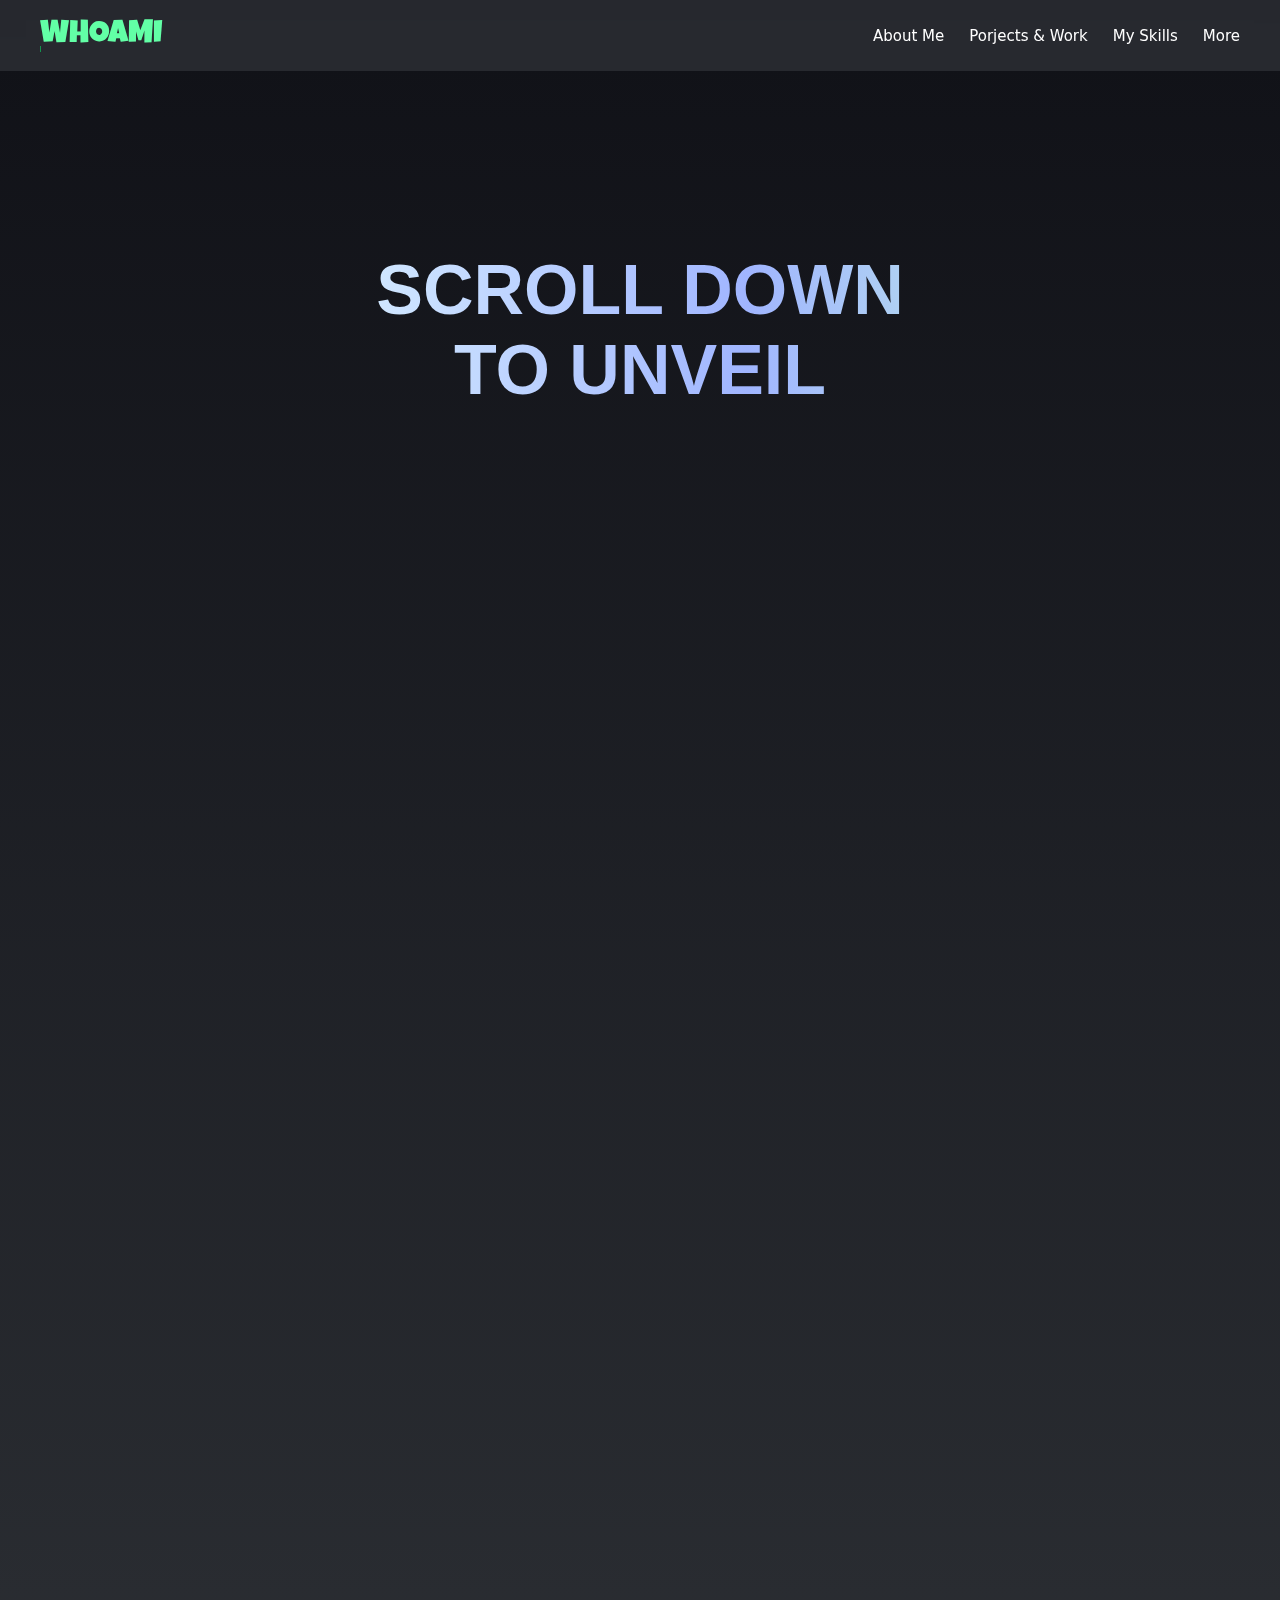
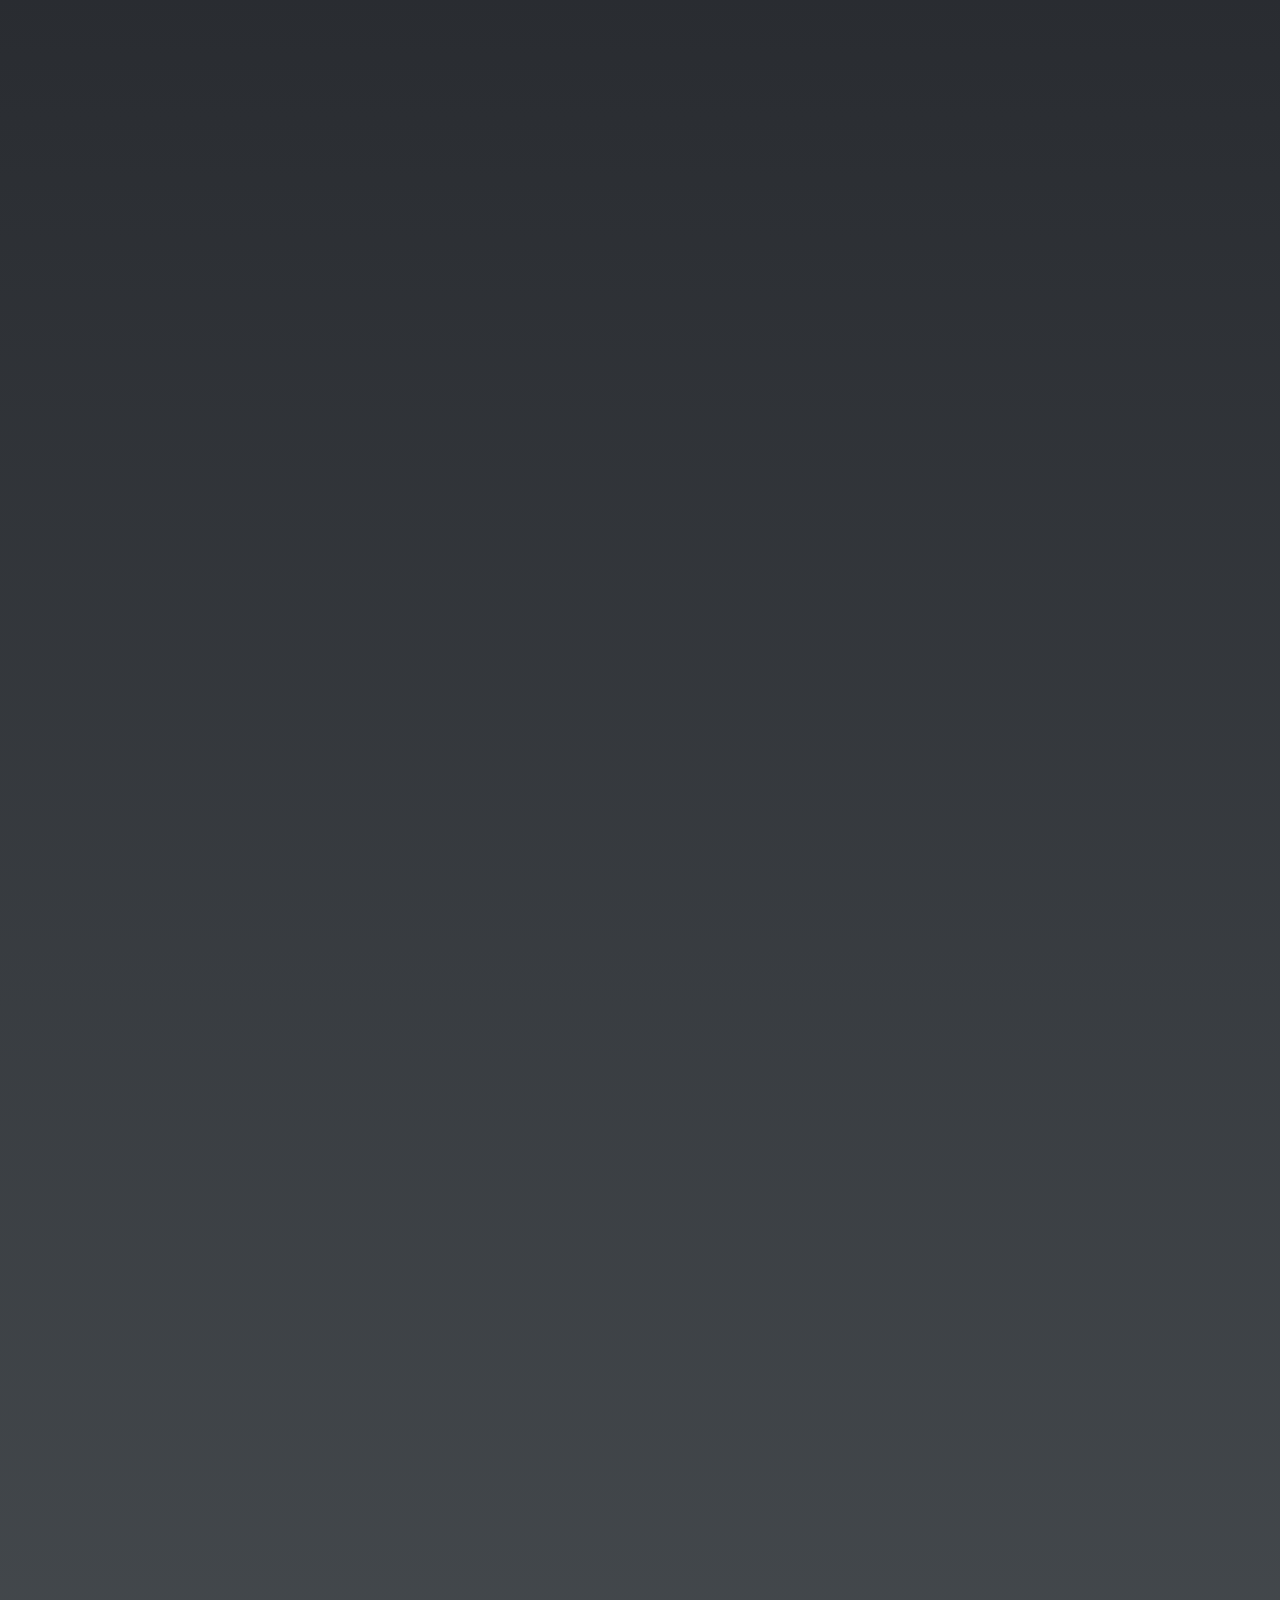
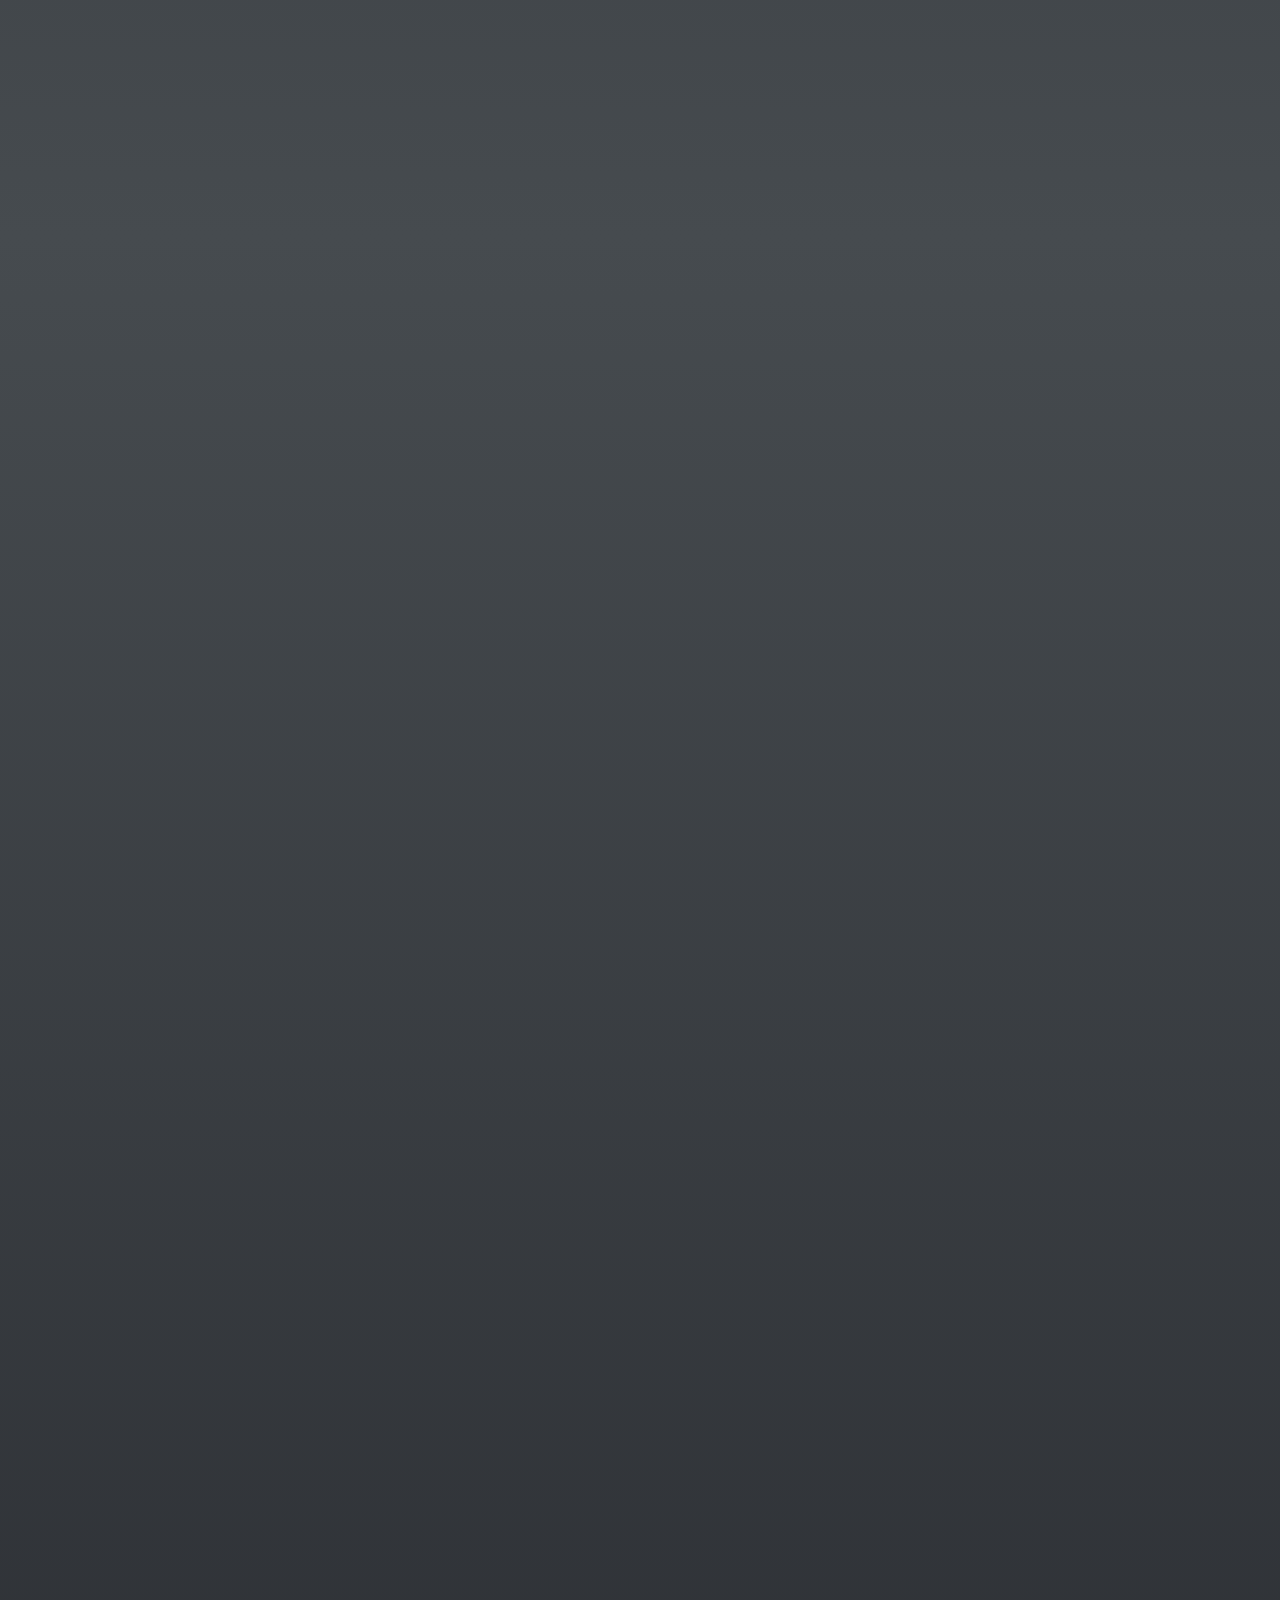
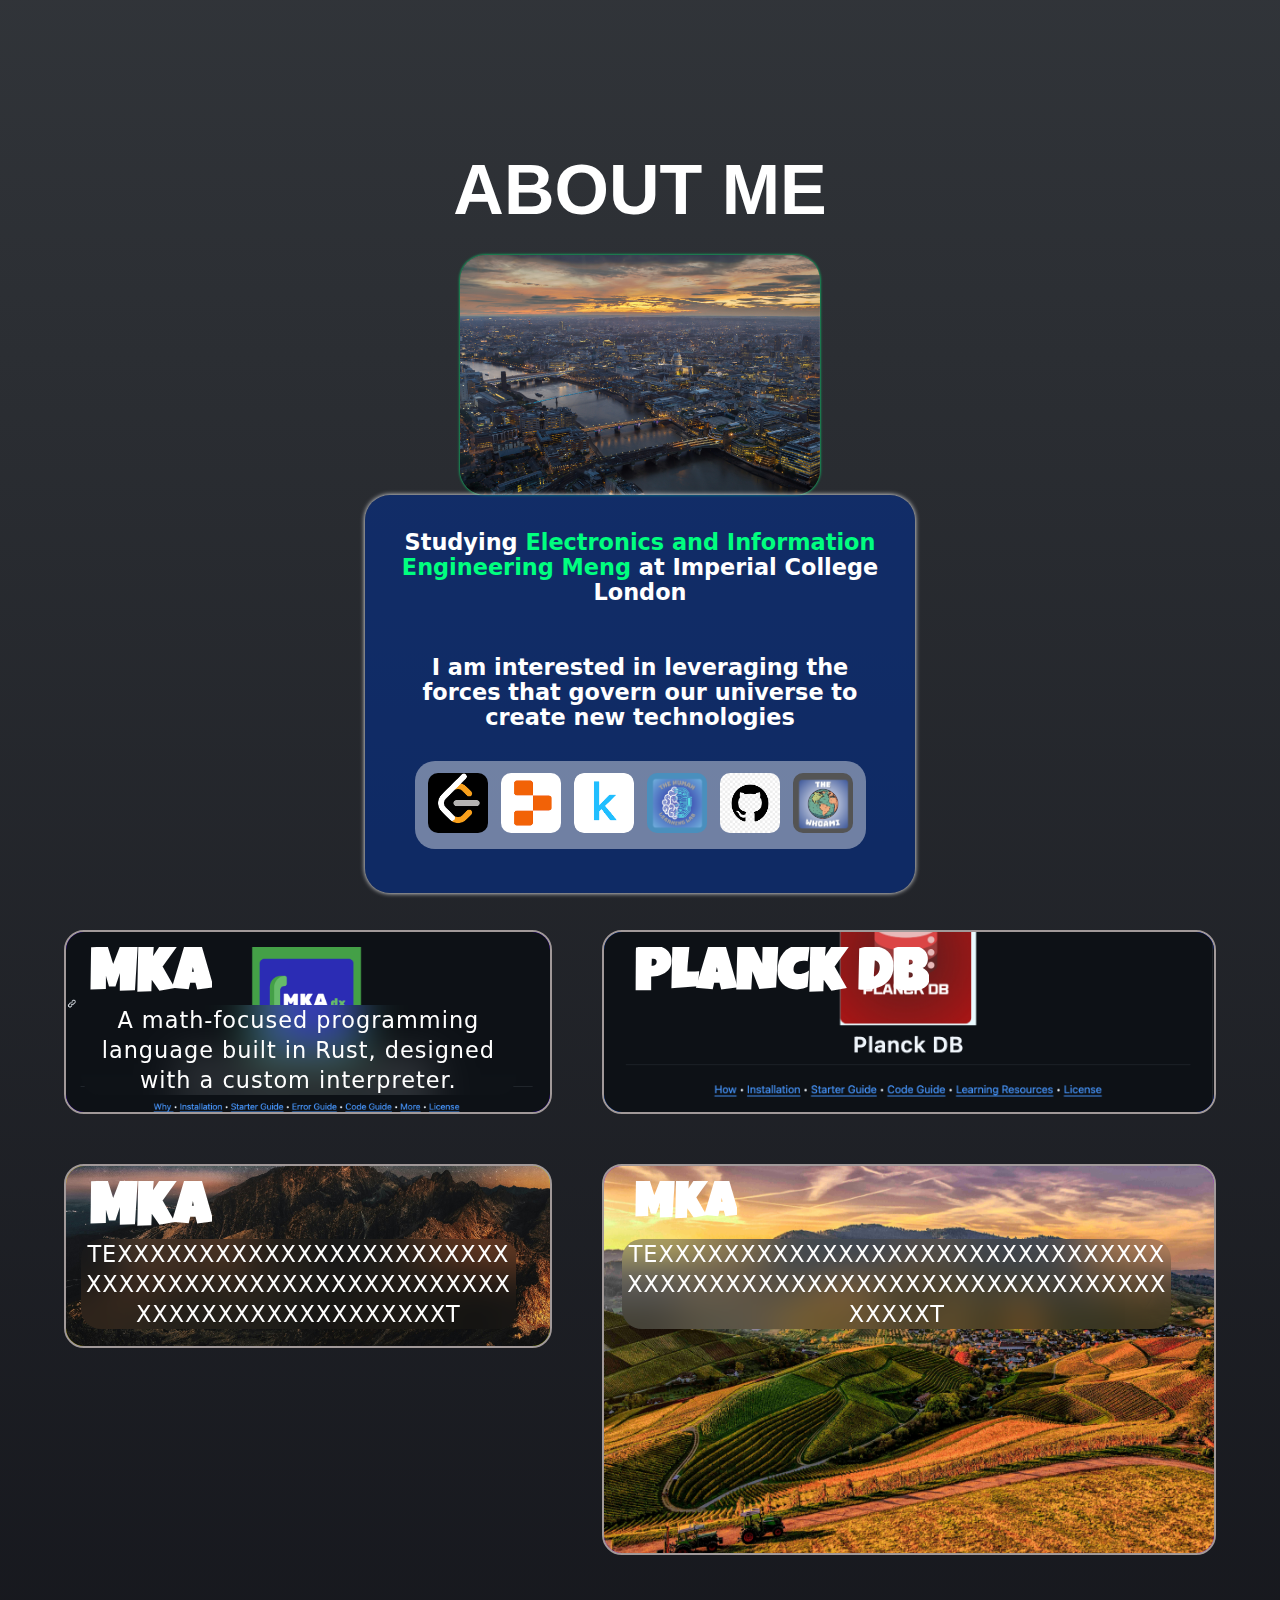
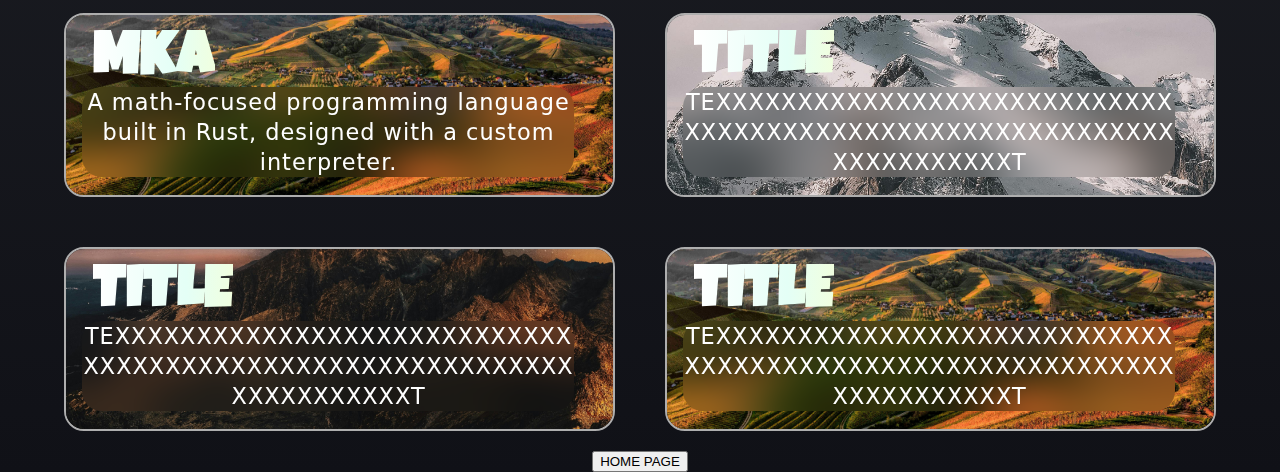
<file: about.html>
<!DOCTYPE html>
<html lang="en">
<head>
    <meta charset="UTF-8">
    <meta name="viewport" content="width=device-width, initial-scale=1.0">
    <title>About Me</title>
    <link rel="stylesheet" href="about.css">
    <link rel="preconnect" href="https://fonts.googleapis.com">
    <link rel="preconnect" href="https://fonts.gstatic.com" crossorigin>
    <link href="https://fonts.googleapis.com/css2?family=Barriecito&family=Luckiest+Guy&display=swap" rel="stylesheet">
</head>
<body>
    <div class="intro">
        <h1>Scroll down to unveil</h1>
    </div>

    <header>
        <div class="left-head">
            <h1>WHOAMI</h1>
        </div>

        <div class="right-head">
            <p><a href="#about-me">About Me</a></p>
            <p><a href="#projects-work">Porjects & Work</a></p>
            <p><a href="#skills">My Skills</a></p>
            <p><a href="#more">More</a></p>
        </div>
    </header>

    <div class="container">


        <section id="about-me" class="about-section">
            <div class="autoblur"> <h1>About Me</h1> </div>

            <div class="image-box autoTakeTull">
                <img src="london.jpg">
            </div>

            <div class="about-card"> 
                <h3>Studying <a href="https://www.imperial.ac.uk/study/courses/undergraduate/electronic-information-meng/" target="_blank">Electronics and Information Engineering Meng</a> at Imperial College London</h3>
                <h3>I am interested in leveraging the forces that govern our universe to create new technologies</h3>
                

                <div class="app-dock">
                    <a href="https://leetcode.com/u/Dr_Llama/" target="_blank" class="app-icon" data-tooltip="Leetcode Account">
                    <img src="lt.png" alt="Blog">
                    </a>
                    <a href="https://replit.com/@dr-llamallama1" target="_blank" class="app-icon" data-tooltip="Replit Account">
                    <img src="repl.png" alt="CV">
                    </a>
                    <a href="https://www.kaggle.com/drllamahacer" target="_blank" class="app-icon" data-tooltip="Kaggle Account">
                    <img src="kaggle.png" alt="Portfolio">
                    </a>
                    <a href="https://x.com/lab_of_learning" target="_blank" class="app-icon" data-tooltip="X Account">
                    <img src="x.png" alt="Contact">
                    </a>
                    <a href="https://github.com/drllama07" target="_blank" class="app-icon" data-tooltip="Github Account">
                    <img src="github.png" alt="Blog">
                    </a>
                    <a href="humanlearninglab.html" target="_blank" class="app-icon" data-tooltip="The Human Learning Lab">
                    <img src="WHOAMI.png" alt="CV">
                    </a>
                </div>
            </div>

        </section>


        <section id="projects-work" class="school-section">
            <div class="card-grid">
                <div class="cards autoDisplay">
                    <a href="https://github.com/drllama07/MKA_Programming_language" target="_blank"><h1>MKA</h1></a>
                    <p>A math-focused programming language built in Rust, designed with a custom interpreter.</p>
                    <img src="mka.png"></img>
                </div>

                <div class="cards autoDisplay">
                    <a href="https://github.com/drllama07/PlanckDB" target="_blank"><h1>Planck DB</h1></a>
                    <img src="planckdb.png"></img>
                </div>

                <div class="cards autoDisplay">
                    <a href="https://github.com/drllama07/MKA_Programming_language" target="_blank"><h1>MKA</h1></a>
                    <p>TEXXXXXXXXXXXXXXXXXXXXXXXXXXXXXXXXXXXXXXXXXXXXXXXXXXXXXXXXXXXXXXXXXXXXXT</p>
                    <img src="test3.jpg"></img>
                </div>

                <div class="cards autoDisplay">
                    <a href="https://github.com/drllama07/MKA_Programming_language" target="_blank"><h1>MKA</h1></a>
                    <p>TEXXXXXXXXXXXXXXXXXXXXXXXXXXXXXXXXXXXXXXXXXXXXXXXXXXXXXXXXXXXXXXXXXXXXXT</p>
                    <img src="test.jpg"></img>
                </div>
            </div>
                
        </section>


        <section id="skills" class="skills-section">
            <div class="card-grid">
                <div class="skill-cards autoDisplay">
                    <h1>MKA</h1>
                    <p>A math-focused programming language built in Rust, designed with a custom interpreter.</p>
                    <img src="test.jpg"></img>
                </div>

                <div class="skill-cards autoDisplay">
                    <h1>TITLE</h1>
                    <p>TEXXXXXXXXXXXXXXXXXXXXXXXXXXXXXXXXXXXXXXXXXXXXXXXXXXXXXXXXXXXXXXXXXXXXXT</p>
                    <img src="test2.jpg"></img>
                </div>

                <div class="skill-cards autoDisplay">
                    <h1>TITLE</h1>
                    <p>TEXXXXXXXXXXXXXXXXXXXXXXXXXXXXXXXXXXXXXXXXXXXXXXXXXXXXXXXXXXXXXXXXXXXXXT</p>
                    <img src="test3.jpg"></img>
                </div>

                <div class="skill-cards autoDisplay">
                    <h1>TITLE</h1>
                    <p>TEXXXXXXXXXXXXXXXXXXXXXXXXXXXXXXXXXXXXXXXXXXXXXXXXXXXXXXXXXXXXXXXXXXXXXT</p>
                    <img src="test.jpg"></img>
                </div>
            </div>
                
        </section>
    
    <button onclick="window.location.href='index.html';">HOME PAGE</button>

    <script src="about.js"></script>
</body>
</html>
</file>
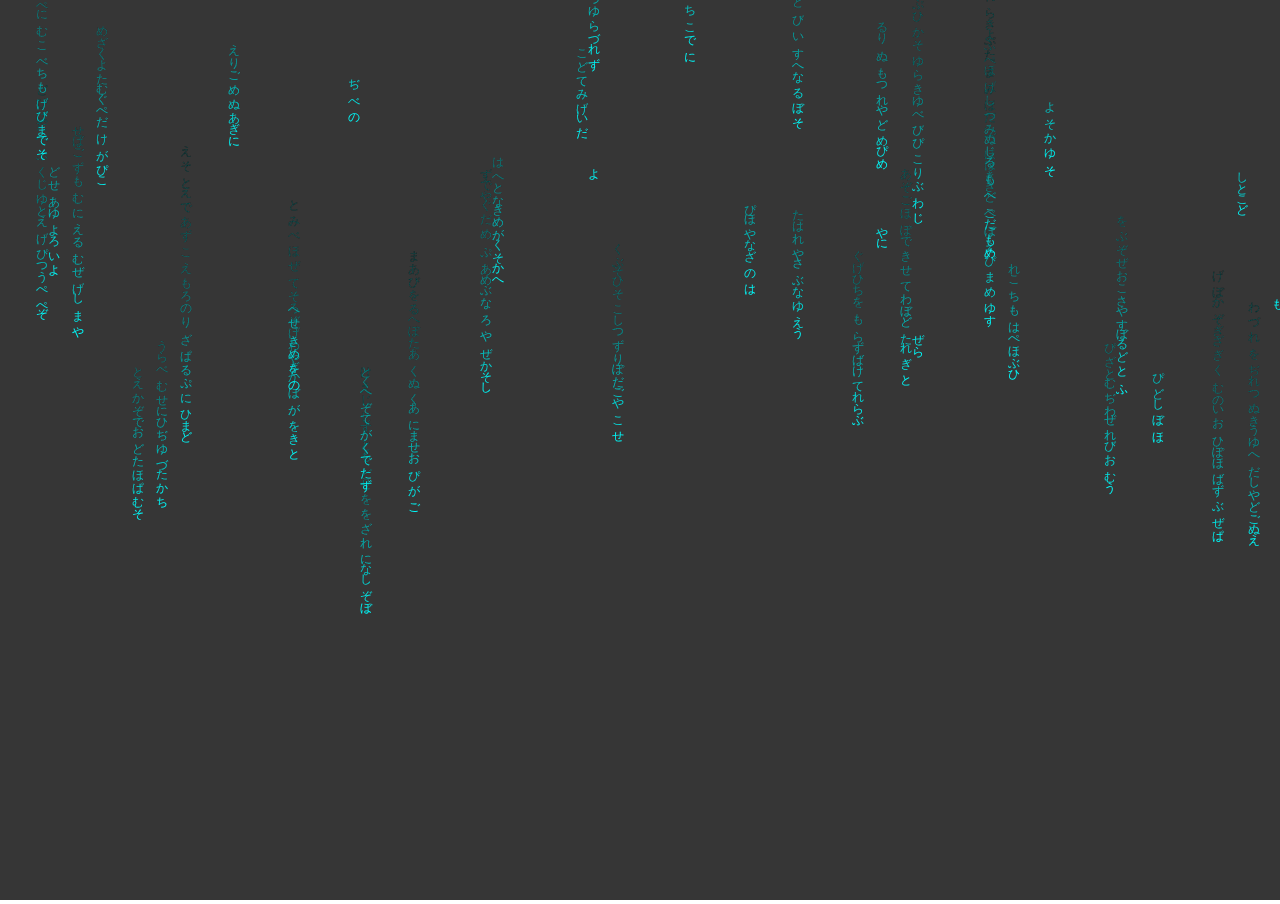
<file: cool_thing.html>
<!DOCTYPE html>
<html lang="en">
<head>
    <meta charset="UTF-8">
    <meta http-equiv="X-UA-Compatible" content="IE=edge">
    <meta name="viewport" content="width=device-width, initial-scale=1.0">
    <link rel="stylesheet" href="cool_thing.css">
    <title>matrix</title>
</head>
<body>
    <canvas id="canvas"></canvas>
    <script src="./cool_thing.js" ></script>
   
</body>
</html>
</file>
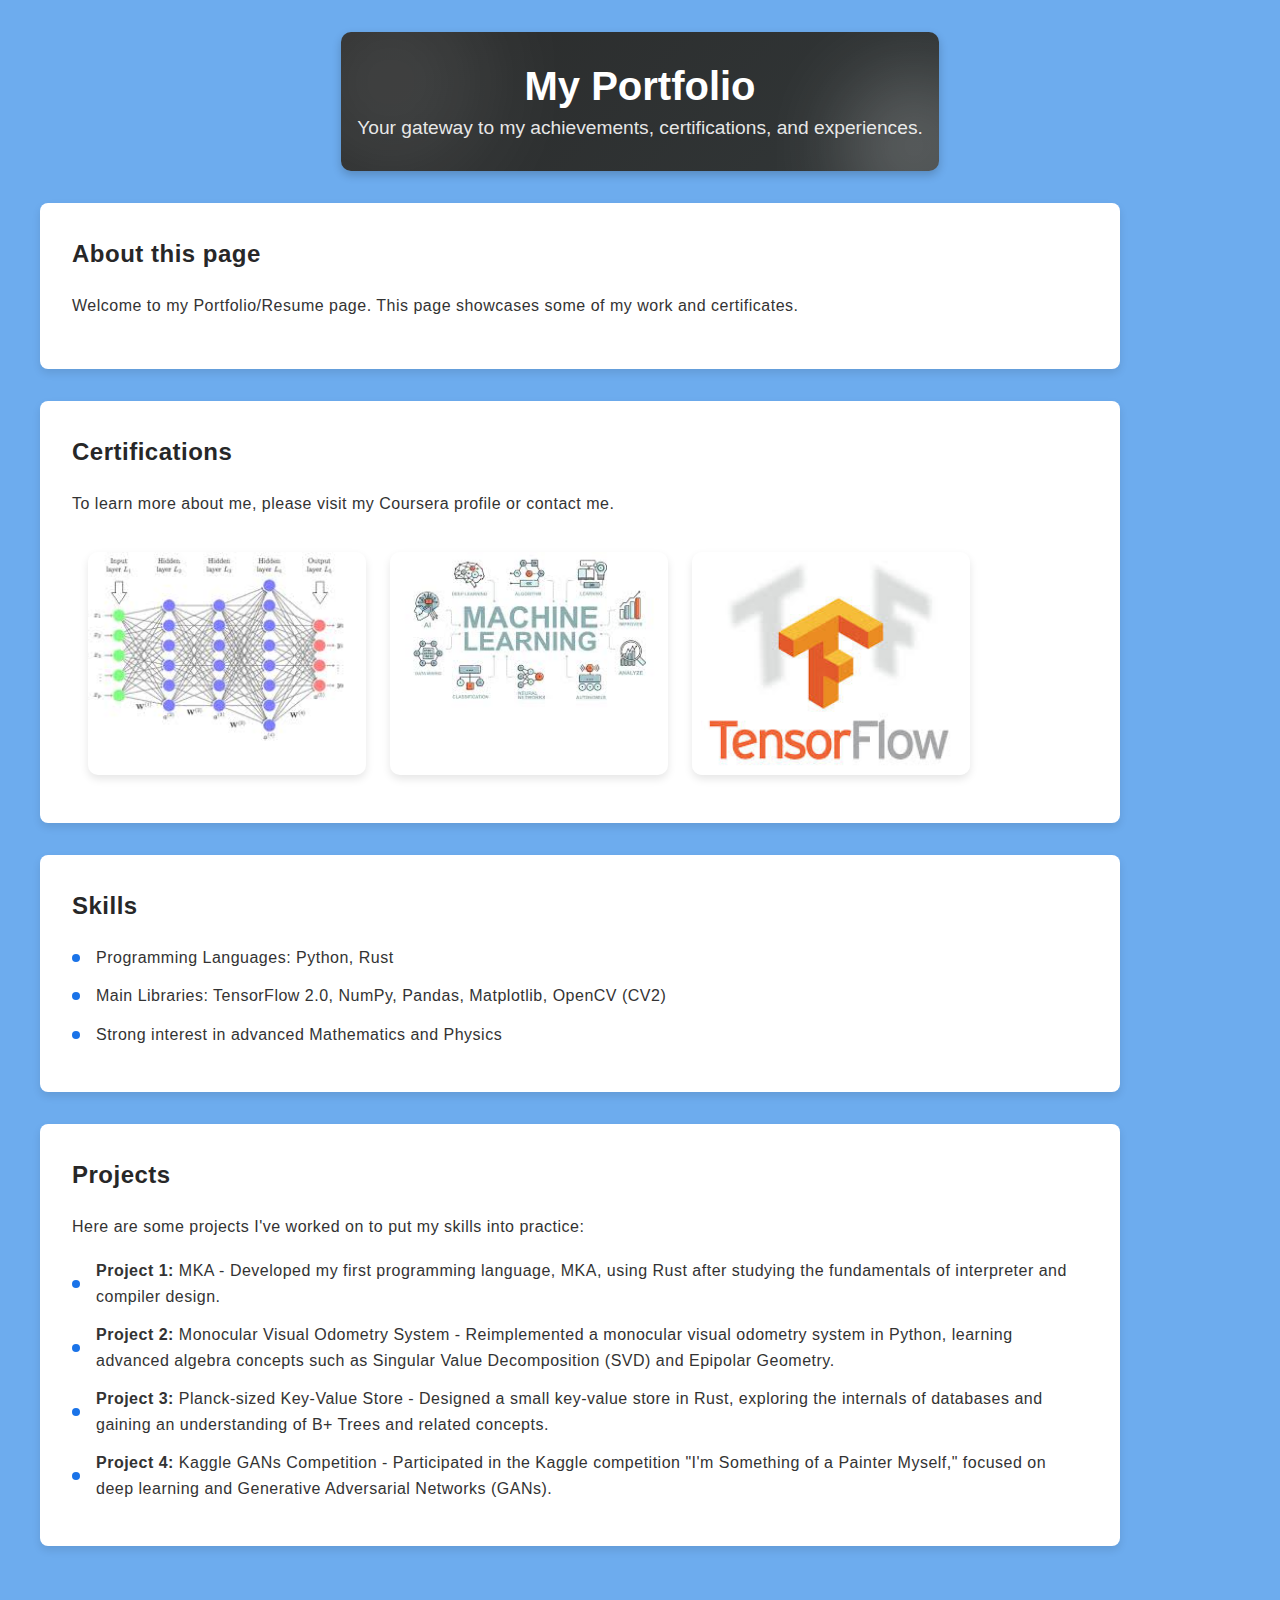
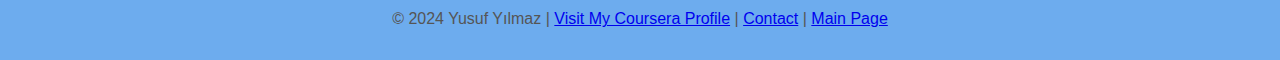
<file: resume.html>
<!DOCTYPE html>
<html lang="en">
<head>
  <meta charset="UTF-8">
  <meta name="viewport" content="width=device-width, initial-scale=1.0">
  <title>Certificate Showcase</title>
  <link rel="stylesheet" href="resume.css">
</head>
<body>
  <header>
    <h1>My Portfolio</h1>
    <p>Your gateway to my achievements, certifications, and experiences.</p>
  </header>

  <main>
    <!-- About Me Section -->
    <section id="about-me">
      <h2>About this page</h2>
      <p>
        Welcome to my Portfolio/Resume page. This page showcases some of my work and certificates.
      </p>
    </section>

    <!-- Certificates Section -->
    <section id="certificates">
      <h2>Certifications</h2>
      <p>To learn more about me, please visit my Coursera profile or contact me.</p>
      <main class="gallery">
        <div class="grid-item">
          <img src="deeplearning.jpeg" alt="Certificate 1">
          <div class="overlay">
            <p>Deep Learning Specialization by DeepLearning.AI</p>
          </div>
        </div>
        <div class="grid-item">
          <img src="ml2.jpeg" alt="Certificate 2">
          <div class="overlay">
            <p>Machine Learning Specialization by Stanford University & DeepLearning.AI 

            </p>
          </div>
        </div>
        <div class="grid-item">
          <img src="tf.jpeg" alt="Customising your models with TensorFlow 2">
          <div class="overlay">
            <p>Customising your models with TensorFlow 2 by Imperial College London</p>
          </div>
        </div>
      </main>
    </section>

    <!-- Skills Section -->
    <section id="skills">
      <h2>Skills</h2>
      <ul>
        <li>Programming Languages: Python, Rust</li>
        <li>Main Libraries: TensorFlow 2.0, NumPy, Pandas, Matplotlib, OpenCV (CV2)</li>
        <li>Strong interest in advanced Mathematics and Physics</li>
      </ul>
    </section>

    <!-- Projects Section -->
    <section id="projects">
      <h2>Projects</h2>
      <p>Here are some projects I've worked on to put my skills into practice:</p>
      <ul>
        <li><strong>Project 1:</strong> MKA - Developed my first programming language, MKA, using Rust after studying the fundamentals of interpreter and compiler design.</li>
        <li><strong>Project 2:</strong> Monocular Visual Odometry System - Reimplemented a monocular visual odometry system in Python, learning advanced algebra concepts such as Singular Value Decomposition (SVD) and Epipolar Geometry.</li>
        <li><strong>Project 3:</strong> Planck-sized Key-Value Store - Designed a small key-value store in Rust, exploring the internals of databases and gaining an understanding of B+ Trees and related concepts.</li>
        <li><strong>Project 4:</strong> Kaggle GANs Competition - Participated in the Kaggle competition "I'm Something of a Painter Myself," focused on deep learning and Generative Adversarial Networks (GANs). </li>
      </ul>
    </section>
  </main>

  <footer>
    <p>&copy; 2024 Yusuf Yılmaz | <a href="https://www.coursera.org/user/18a059d78c186caa32ff023275fc8b7e">Visit My Coursera Profile</a> | <a href="index.html">Contact</a> | <a href="index.html">Main Page</a></p>
  </footer>
</body>
</html>
</file>
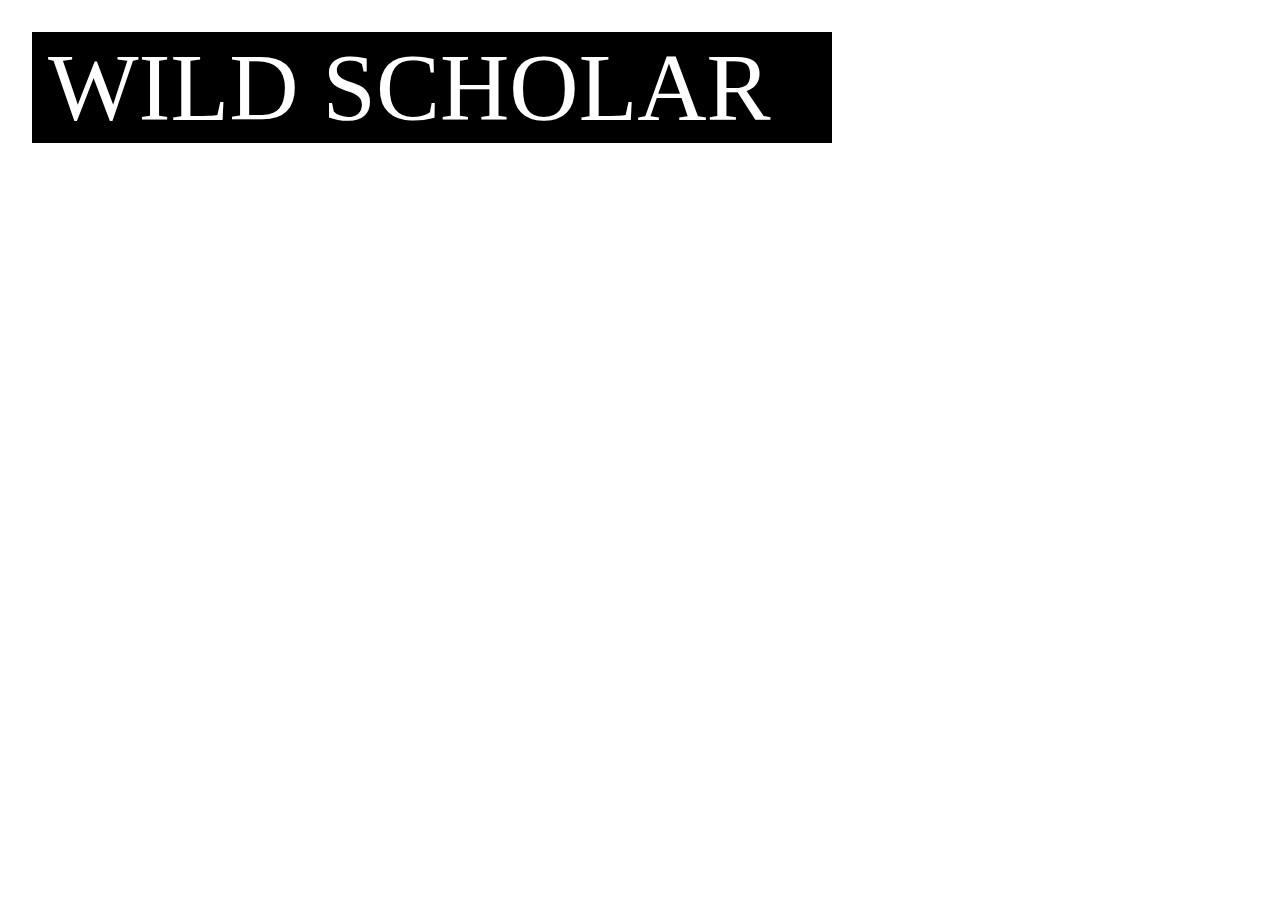
<file: test.html>
<!DOCTYPE html>
<html lang="en">
<link rel="stylesheet" href="test.css">
<head>
  <meta charset="UTF-8">
  <title>Light Above Title</title>
</head>
<body>
  <section>
  <article>
    <p>
      WILD SCHOLAR

      <span data-text="YUSUF YILMAZ"></span>
      <span data-text="YUSUF YILMAZ"></span>
    </p>
  </article>
</section>
  
</body>
</html>
</file>
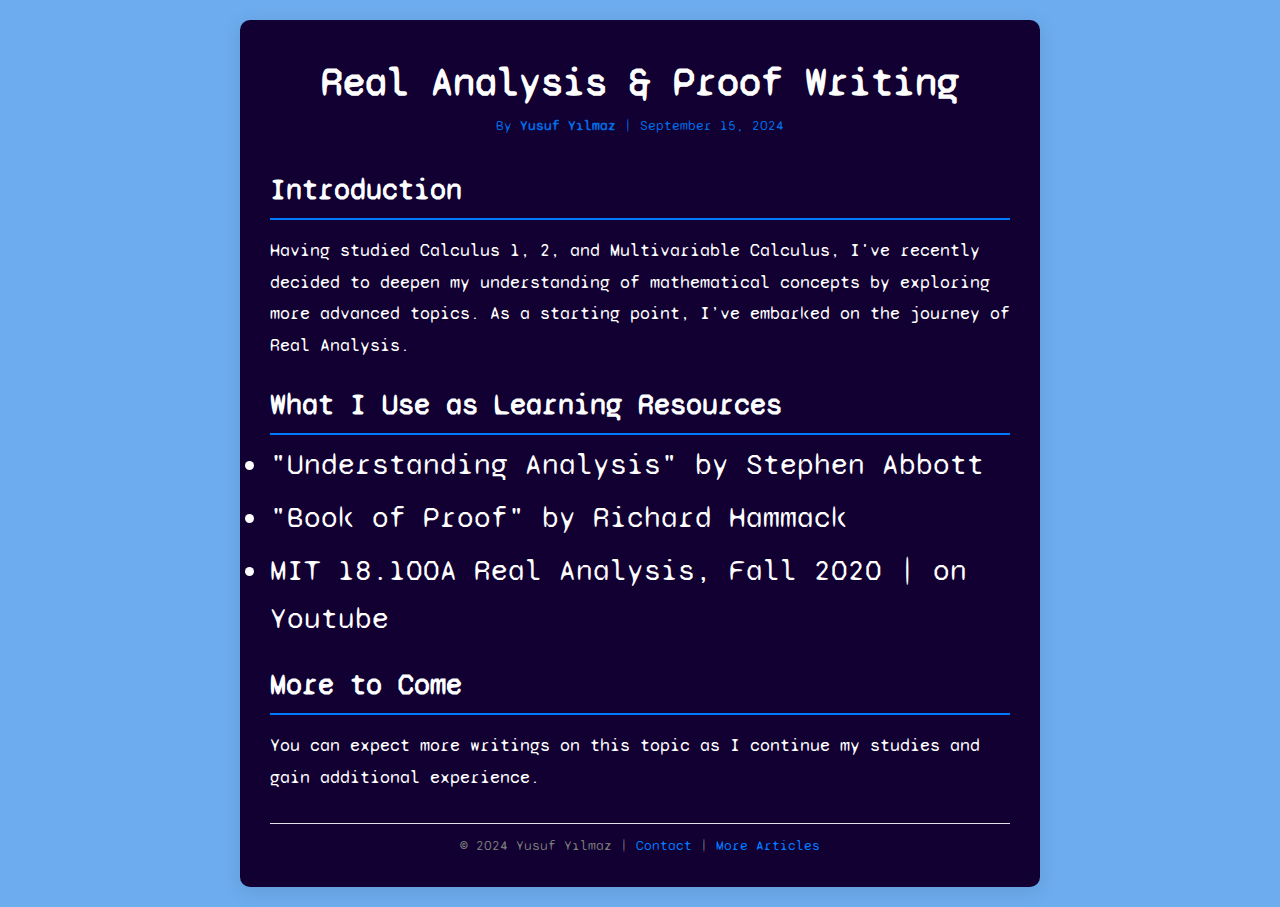
<file: blogs/post1.html>
<!DOCTYPE html>
<html lang="en">
<head>
    <meta charset="UTF-8">
    <meta name="viewport" content="width=device-width, initial-scale=1.0">
    <title>My Blog</title>
    <link rel="stylesheet" href="post1.css">
    <link rel="preconnect" href="https://fonts.googleapis.com">
    <link rel="preconnect" href="https://fonts.gstatic.com" crossorigin>
    <link href="https://fonts.googleapis.com/css2?family=Syne+Mono&display=swap" rel="stylesheet">
</head>
<body>
    <div class="container">
        <header>
            <h1>Real Analysis & Proof Writing</h1>
            <p>By <strong>Yusuf Yılmaz</strong> | September 15, 2024</p>
        </header>
        
        <article>
            <h2>Introduction</h2>
            <p>Having studied Calculus 1, 2, and Multivariable Calculus, I've recently decided to deepen my understanding of mathematical concepts by exploring more advanced topics. As a starting point, I’ve embarked on the journey of Real Analysis.</p>

            <h2>What I Use as Learning Resources</h2>
            <ul>
                <li>"Understanding Analysis" by Stephen Abbott</li>
                <li>"Book of Proof" by Richard Hammack</li>
                <li>MIT 18.100A Real Analysis, Fall 2020 | on Youtube</li>
            </ul>

            <h2>More to Come</h2>
            <p>You can expect more writings on this topic as I continue my studies and gain additional experience.</p>

            </article>

        <footer>
            <p>&copy; 2024 Yusuf Yılmaz | <a href="../humanlearninglab.html">Contact</a> | <a href="../humanlearninglab.html">More Articles</a></p>
        </footer>
    </div>
</body>
</html>
</file>
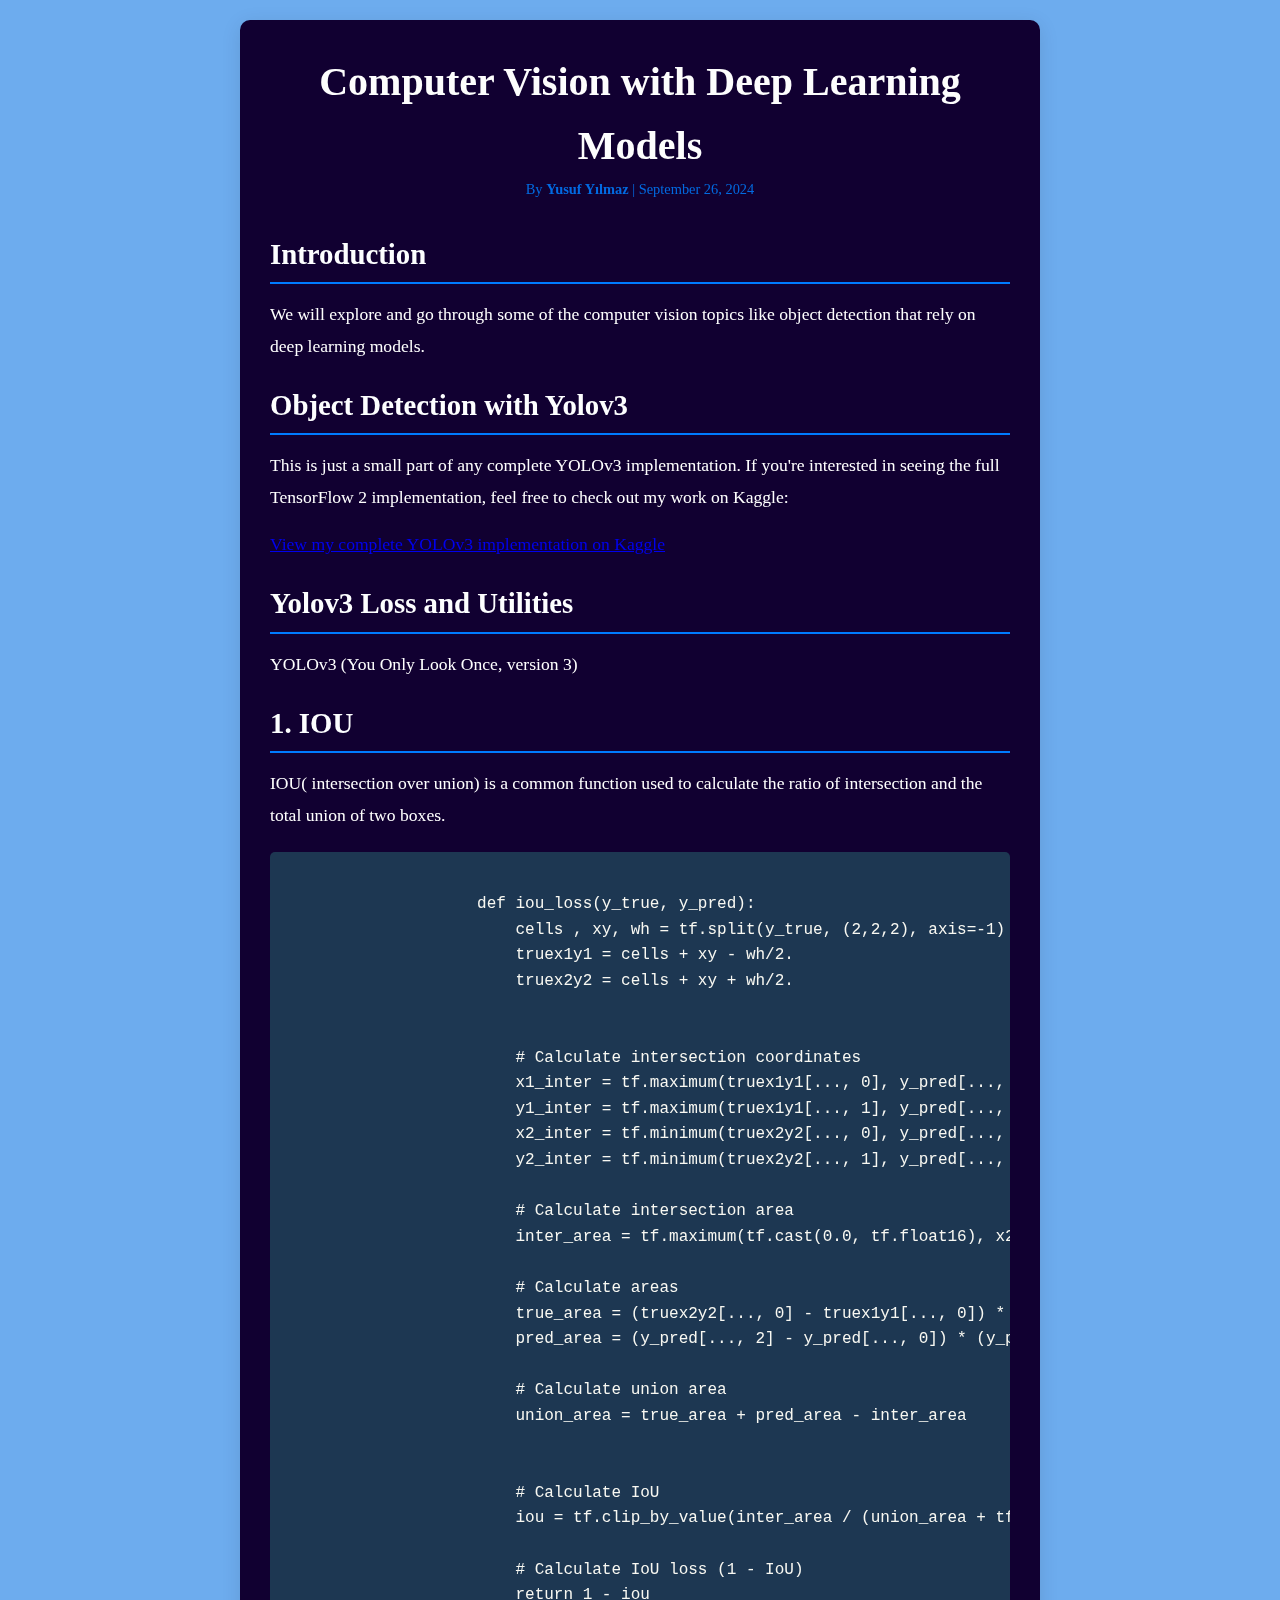
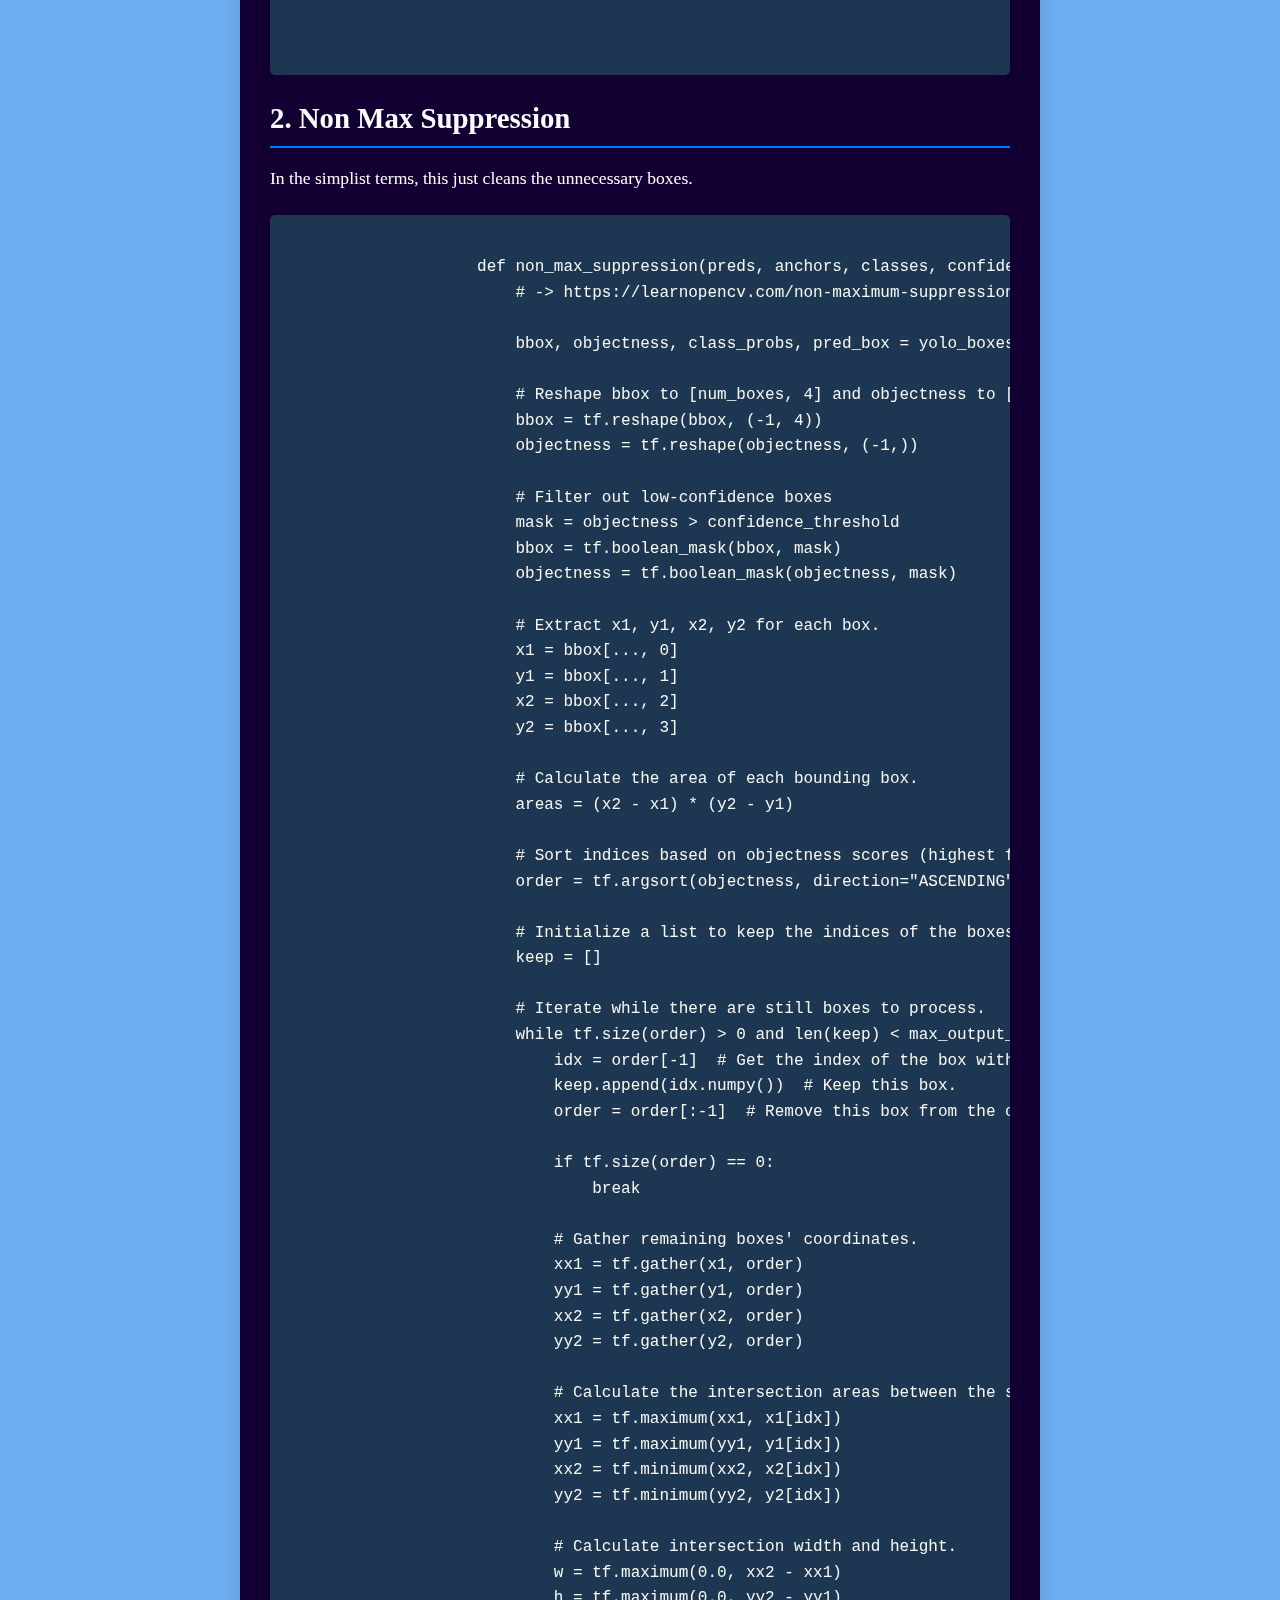
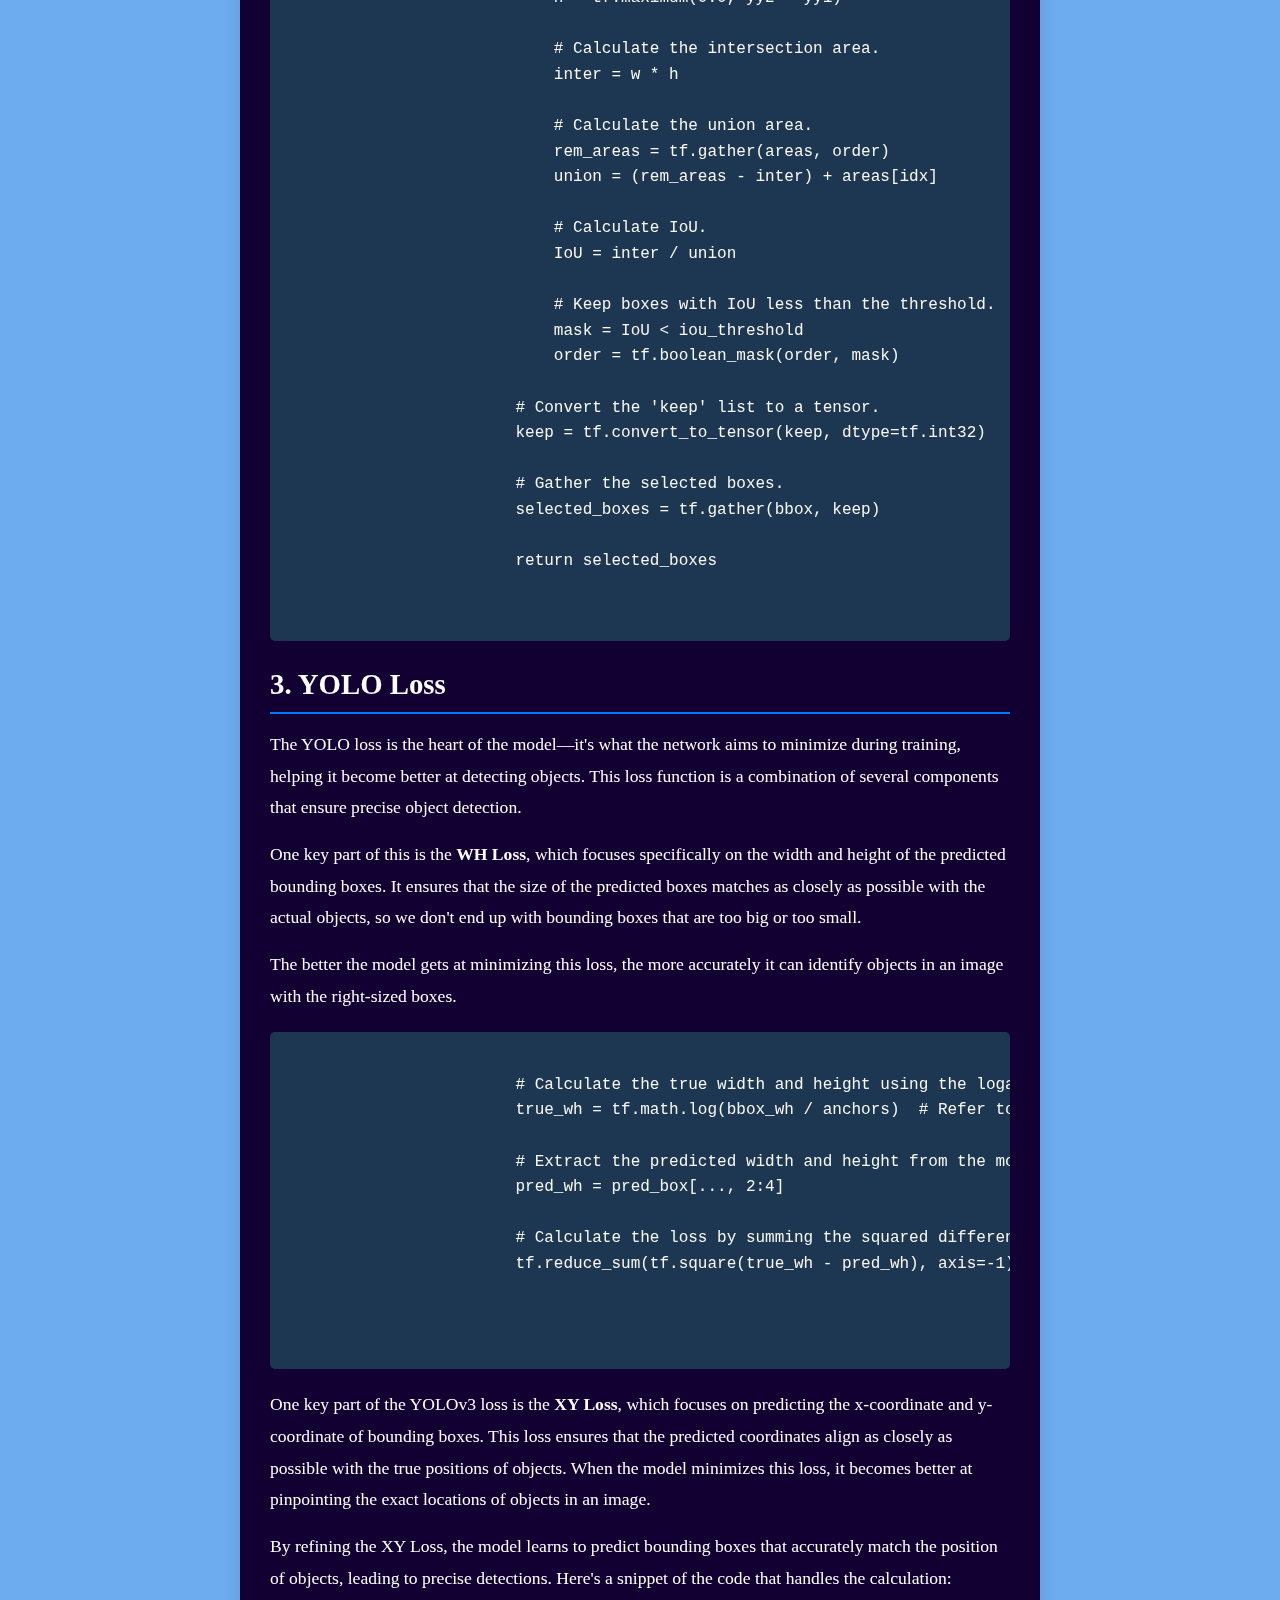
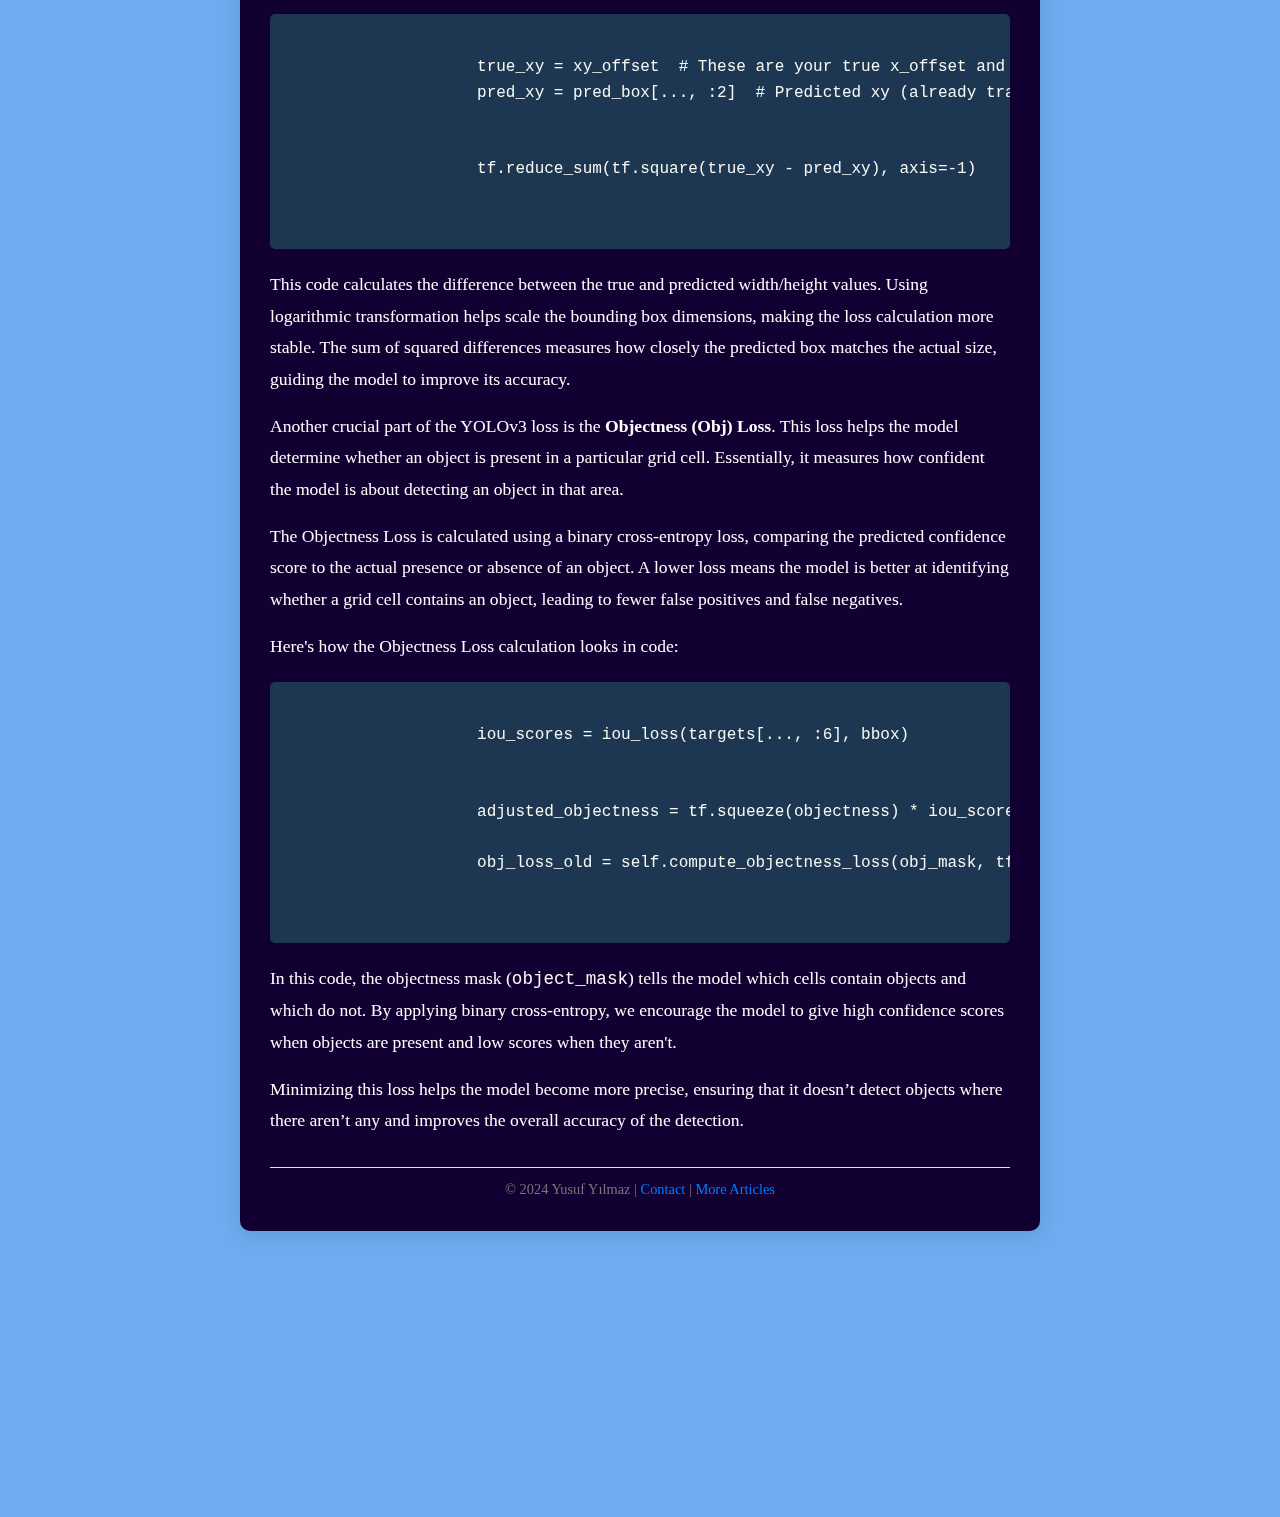
<file: blogs/post2.html>
<!DOCTYPE html>
<html lang="en">
<head>
    <meta charset="UTF-8">
    <meta name="viewport" content="width=device-width, initial-scale=1.0">
    <title>My Blog</title>
    <link rel="stylesheet" href="post1.css">
</head>
<body>
    <div class="container">
        <header>
            <h1>Computer Vision with Deep Learning Models</h1>
            <p>By <strong>Yusuf Yılmaz</strong> | September 26, 2024</p>
        </header>
        
        <article>
            <h2>Introduction</h2>
            <p>We will explore and go through some of the computer vision topics like object detection that rely on deep learning models.</p>

            <h2>Object Detection with Yolov3</h2>
            <p>This is just a small part of any complete YOLOv3 implementation. If you're interested in seeing the full TensorFlow 2 implementation, feel free to check out my work on Kaggle:</p>
            <p><a href="https://www.kaggle.com/code/drllamahacer/human-detection-disasters-yolov3-tf" target="_blank">View my complete YOLOv3 implementation on Kaggle</a></p>
            <h2>Yolov3 Loss and Utilities</h2>
                <p>YOLOv3 (You Only Look Once, version 3)</p>

                <h3>1. IOU</h3>
                <p>IOU( intersection over union) is a common function used to calculate the ratio of intersection and the total union of two boxes.</p>
                <pre>
                <code>
                    def iou_loss(y_true, y_pred):
                        cells , xy, wh = tf.split(y_true, (2,2,2), axis=-1)
                        truex1y1 = cells + xy - wh/2.
                        truex2y2 = cells + xy + wh/2.
                        
                        
                        # Calculate intersection coordinates
                        x1_inter = tf.maximum(truex1y1[..., 0], y_pred[..., 0])
                        y1_inter = tf.maximum(truex1y1[..., 1], y_pred[..., 1])
                        x2_inter = tf.minimum(truex2y2[..., 0], y_pred[..., 2])
                        y2_inter = tf.minimum(truex2y2[..., 1], y_pred[..., 3])
                        
                        # Calculate intersection area
                        inter_area = tf.maximum(tf.cast(0.0, tf.float16), x2_inter - x1_inter) * tf.maximum(tf.cast(0.0, tf.float16), y2_inter - y1_inter)
                        
                        # Calculate areas
                        true_area = (truex2y2[..., 0] - truex1y1[..., 0]) * (truex2y2[..., 1] - truex1y1[..., 1])
                        pred_area = (y_pred[..., 2] - y_pred[..., 0]) * (y_pred[..., 3] - y_pred[..., 1])
                        
                        # Calculate union area
                        union_area = true_area + pred_area - inter_area
                        
                        
                        # Calculate IoU
                        iou = tf.clip_by_value(inter_area / (union_area + tf.keras.backend.epsilon()), 0.0, 1.0)
                        
                        # Calculate IoU loss (1 - IoU)
                        return 1 - iou
                </code>
                </pre>

                <h3>2. Non Max Suppression</h3>
                <p>In the simplist terms, this just cleans the unnecessary boxes.</p>
                <pre>
                <code>
                    def non_max_suppression(preds, anchors, classes, confidence_threshold=0.5, iou_threshold=0.5, max_output_size=100):
                        # -> https://learnopencv.com/non-maximum-suppression-theory-and-implementation-in-pytorch/
                        
                        bbox, objectness, class_probs, pred_box = yolo_boxes(preds, anchors, classes)
                        
                        # Reshape bbox to [num_boxes, 4] and objectness to [num_boxes]
                        bbox = tf.reshape(bbox, (-1, 4))
                        objectness = tf.reshape(objectness, (-1,))
                        
                        # Filter out low-confidence boxes
                        mask = objectness > confidence_threshold
                        bbox = tf.boolean_mask(bbox, mask)
                        objectness = tf.boolean_mask(objectness, mask)
                        
                        # Extract x1, y1, x2, y2 for each box.
                        x1 = bbox[..., 0]
                        y1 = bbox[..., 1]
                        x2 = bbox[..., 2]
                        y2 = bbox[..., 3]
                        
                        # Calculate the area of each bounding box.
                        areas = (x2 - x1) * (y2 - y1)
                        
                        # Sort indices based on objectness scores (highest first).
                        order = tf.argsort(objectness, direction="ASCENDING")
                        
                        # Initialize a list to keep the indices of the boxes to retain.
                        keep = []
                    
                        # Iterate while there are still boxes to process.
                        while tf.size(order) > 0 and len(keep) < max_output_size:
                            idx = order[-1]  # Get the index of the box with the highest score.
                            keep.append(idx.numpy())  # Keep this box.
                            order = order[:-1]  # Remove this box from the order.
                            
                            if tf.size(order) == 0:
                                break
                            
                            # Gather remaining boxes' coordinates.
                            xx1 = tf.gather(x1, order)
                            yy1 = tf.gather(y1, order)
                            xx2 = tf.gather(x2, order)
                            yy2 = tf.gather(y2, order)
                            
                            # Calculate the intersection areas between the selected box and others.
                            xx1 = tf.maximum(xx1, x1[idx])
                            yy1 = tf.maximum(yy1, y1[idx])
                            xx2 = tf.minimum(xx2, x2[idx])
                            yy2 = tf.minimum(yy2, y2[idx])
                            
                            # Calculate intersection width and height.
                            w = tf.maximum(0.0, xx2 - xx1)
                            h = tf.maximum(0.0, yy2 - yy1)
                            
                            # Calculate the intersection area.
                            inter = w * h
                            
                            # Calculate the union area.
                            rem_areas = tf.gather(areas, order)
                            union = (rem_areas - inter) + areas[idx]
                            
                            # Calculate IoU.
                            IoU = inter / union
                            
                            # Keep boxes with IoU less than the threshold.
                            mask = IoU < iou_threshold
                            order = tf.boolean_mask(order, mask)
                    
                        # Convert the 'keep' list to a tensor.
                        keep = tf.convert_to_tensor(keep, dtype=tf.int32)
                        
                        # Gather the selected boxes.
                        selected_boxes = tf.gather(bbox, keep)
                        
                        return selected_boxes
                </code>
                </pre>

                <h3>3. YOLO Loss</h3>
                <p>The YOLO loss is the heart of the model—it's what the network aims to minimize during training, helping it become better at detecting objects. This loss function is a combination of several components that ensure precise object detection.</p>
                <p>One key part of this is the <strong>WH Loss</strong>, which focuses specifically on the width and height of the predicted bounding boxes. It ensures that the size of the predicted boxes matches as closely as possible with the actual objects, so we don't end up with bounding boxes that are too big or too small.</p>
                <p>The better the model gets at minimizing this loss, the more accurately it can identify objects in an image with the right-sized boxes.</p>
                    <pre>
                    <code>
                        # Calculate the true width and height using the logarithm
                        true_wh = tf.math.log(bbox_wh / anchors)  # Refer to the original paper for details.
                        
                        # Extract the predicted width and height from the model's output
                        pred_wh = pred_box[..., 2:4]
                        
                        # Calculate the loss by summing the squared differences
                        tf.reduce_sum(tf.square(true_wh - pred_wh), axis=-1)
                    
                    </code>
                    </pre>

        
                <p>One key part of the YOLOv3 loss is the <strong>XY Loss</strong>, which focuses on predicting the x-coordinate and y-coordinate of bounding boxes. This loss ensures that the predicted coordinates align as closely as possible with the true positions of objects. When the model minimizes this loss, it becomes better at pinpointing the exact locations of objects in an image.</p>

                <p>By refining the XY Loss, the model learns to predict bounding boxes that accurately match the position of objects, leading to precise detections. Here's a snippet of the code that handles the calculation:</p>
                
                <pre>
                <code>
                    true_xy = xy_offset  # These are your true x_offset and y_offset within the cell
                    pred_xy = pred_box[..., :2]  # Predicted xy (already transformed via sigmoid) -> box_xy = tf.sigmoid(box_xy)
                    

                    tf.reduce_sum(tf.square(true_xy - pred_xy), axis=-1)
                </code>
                </pre>
                
                <p>This code calculates the difference between the true and predicted width/height values. Using logarithmic transformation helps scale the bounding box dimensions, making the loss calculation more stable. The sum of squared differences measures how closely the predicted box matches the actual size, guiding the model to improve its accuracy.</p>
                

                <p>Another crucial part of the YOLOv3 loss is the <strong>Objectness (Obj) Loss</strong>. This loss helps the model determine whether an object is present in a particular grid cell. Essentially, it measures how confident the model is about detecting an object in that area.</p>

                <p>The Objectness Loss is calculated using a binary cross-entropy loss, comparing the predicted confidence score to the actual presence or absence of an object. A lower loss means the model is better at identifying whether a grid cell contains an object, leading to fewer false positives and false negatives.</p>

                <p>Here's how the Objectness Loss calculation looks in code:</p>

                <pre>
                <code>
                    iou_scores = iou_loss(targets[..., :6], bbox)
        
        
                    adjusted_objectness = tf.squeeze(objectness) * iou_scores

                    obj_loss_old = self.compute_objectness_loss(obj_mask, tf.squeeze(objectness, axis=-1)) # This only calculates Binary_crossentropy
                </code>
                </pre>

                <p>In this code, the objectness mask (<code>object_mask</code>) tells the model which cells contain objects and which do not. By applying binary cross-entropy, we encourage the model to give high confidence scores when objects are present and low scores when they aren't.</p>

                <p>Minimizing this loss helps the model become more precise, ensuring that it doesn’t detect objects where there aren’t any and improves the overall accuracy of the detection.</p>
      


            </article>

        <footer>
            <p>&copy; 2024 Yusuf Yılmaz | <a href="../index.html">Contact</a> | <a href="../index.html">More Articles</a></p>
        </footer>
    </div>
</body>
</html>
</file>
<file: about.css>
body {
    margin: 0;
    padding: 0;
    font-family: system-ui;
    font-weight: 400;
    font-style: normal;
    font-optical-sizing: auto;
    /* Gradient background */
    background: linear-gradient(180deg, rgb(16, 17, 23), #464b4f, rgb(16, 17, 23));
    color: #ffffff;
    display: flex;
    padding-top: 25px;
    justify-content: flex-start;
    align-items: center;
    flex-direction: column;
    min-height: 100vh; /* Allows content to push beyond screen height */
    height: auto;
    text-align: center;
}

p {
    font-family: system-ui, -apple-system, BlinkMacSystemFont, 'Segoe UI', Roboto, Oxygen, Ubuntu, Cantarell, 'Open Sans', 'Helvetica Neue', sans-serif;
}





@keyframes zoom-in {
  0% {
    transform: translateZ(-1000px);
    opacity: 0;
    filter: blur(5px);
  }
  50% {
    transform: translateZ(0px);
    opacity: 1;
    filter: blur(0px);
  }
  100% {
    transform: translateZ(1000px);
    opacity: 0;
    filter: blur(5px);
  }
}


.grid-item.special {
  color: #00ff7f; /* futuristic green */
  text-shadow: 0 0 20px #559fff;
  font-weight: 900;
}

.stuck-grid {
  block-size: 100svh;
  perspective: 1000px;
  transform-style: preserve-3d;

  display: grid;
  grid: repeat(4, 25dvh) / repeat(4, 25dvw);;
  place-items: center;

  position: sticky;
  top: 0;

  overflow: clip;

  > .grid-item {
    transform-style: preserve-3d;

    font-size: 5vmin;
    font-weight: lighter;

    text-wrap: nowrap;

    @supports (animation-timeline: scroll()) {
      @media (prefers-reduced-motion: no-preference) {
        animation: zoom-in linear both;
        animation-timeline: scroll(root block);
        will-change: transform, opacity, filter;
      }
    }

    &.special.special {
      grid-row: 2 / span 2;
      grid-column: 2 / span 2;
    }

    > b {
      font-size: 6vmin;
    }

    &:nth-of-type(1)  { animation-range: 37% 42% }
    &:nth-of-type(2)  { animation-range: 20% 34% }
    &:nth-of-type(3)  { animation-range: 38% 41% }
    &:nth-of-type(4)  { animation-range: 23% 37% }
    &:nth-of-type(5)  { animation-range: 35% 42% }
    &:nth-of-type(6)  { animation-range: 10% 25% }
    &:nth-of-type(7)  { animation-range: 10% 18% }
    &:nth-of-type(8)  { animation-range: 30% 40% }
    &:nth-of-type(9)  { animation-range: 35% 38% }
    &:nth-of-type(10) { animation-range: 30% 43% }
    &:nth-of-type(11) { animation-range: -10% 42% } /* kept 50 as cap */
    &:nth-of-type(12) { animation-range: 30% 40% }
    &:nth-of-type(13) { animation-range: 15% 25% }
    &:nth-of-type(14) { animation-range: 7% 17% }
    &:nth-of-type(15) { animation-range:35% 42% }
    &:nth-of-type(16) { animation-range: 3% 13% }
    &:nth-of-type(17) { animation-range: 17% 27% }
    
    @supports (animation-timeline: scroll()) {

      &:nth-of-type(1) { grid-area: 1/1 }
      &:nth-of-type(2) { grid-area: 1/2 }
      &:nth-of-type(3) { grid-area: 1/3 }
      &:nth-of-type(4) { grid-area: 1/4 }
      &:nth-of-type(5) { grid-area: 2/1 }
      &:nth-of-type(6) { grid-area: 2/2 }
      &:nth-of-type(7) { grid-area: 2/3 }
      &:nth-of-type(8) { grid-area: 2/4 }
      &:nth-of-type(9) { grid-area: 3/1 }
      &:nth-of-type(10) { grid-area: 3/2 }
      &:nth-of-type(11) { grid-area: 3/3 }
      &:nth-of-type(12) { grid-area: 3/4 }
      &:nth-of-type(13) { grid-area: 4/1 }
      &:nth-of-type(14) { grid-area: 4/2 }
      &:nth-of-type(15) { grid-area: 4/3 }
      &:nth-of-type(16) { grid-area: 4/4 }
      &:nth-of-type(17) { grid-area: 2/1 }

    } 
  }
}

/* fallback keyframes for Safari */
@keyframes fade-in-out {
  0% { opacity: 0; transform: translateY(50px); }
  30% { opacity: 1; transform: translateY(0); }
  70% { opacity: 1; transform: translateY(0); }
  100% { opacity: 0; transform: translateY(-50px); }
}

/* apply only if scroll-linked animations NOT supported */
@supports not (animation-timeline: scroll()) {
  .stuck-grid > .grid-item {
    animation: none !important; /* remove zoom-in from all others */
    opacity: 0; /* make them faint so only special stands out */
  }

  .grid-item.special {
    opacity: 0;
  }
}

/* Intro Section */
.intro {
    height: 200vh;
    box-shadow: 10px #fff;
    position: fixed;
    top: 50%;
    left: 50%;
    transform: translate(-50%, -50%);
    transition: opacity 1s ease-in-out;
    font-size: 2em;
    text-transform: uppercase;
    background: linear-gradient(to right, rgb(215, 238, 255), rgb(160, 181, 255), rgb(201, 255, 221), rgb(233, 255, 242));
    background-size: 200%;
    background-clip: text;
    -webkit-background-clip: text;
    -webkit-text-fill-color: transparent;
    animation: animate-grad 3s linear infinite;
}





@keyframes animate-grad {
    to {
        background-position: 200%;
    }
}

/* Container for All Sections */
.container {
    margin-top: 100vh; /* Push content below the intro */
    width: 100%;
    padding: 0;
    display: flex;
    flex-direction: column;
    justify-content: center;
    align-items: center;
    
}

header {
    position: fixed;
    top: 0;
    left: 0;
    right: 0;
    display: flex;
    align-items: center;
    justify-content: space-between;
    padding: 10px 40px;
    z-index: 999;
    background-color: rgba(240, 248, 255, 0.1);
    backdrop-filter: blur(10px);
}

.left-head{
    display: flex;
    align-items: center;
}


/* Left-head H1 styling */
.left-head h1 {
    margin: 0;
    font-weight: 400;
    font-family: "Luckiest Guy", system-ui, -apple-system, BlinkMacSystemFont, 'Segoe UI', Roboto, Oxygen, Ubuntu, Cantarell, 'Open Sans', 'Helvetica Neue', sans-serif;
    font-size: 2rem;
    color: #62ffa6;      /* neon green */
    position: relative;
    cursor: pointer;
    overflow: hidden;
    text-align: left;
}

.left-head h1:before {
    content: "";
    width: 50%;
    position: absolute;
    border-bottom: 6px solid #00ff6e;
    left: 0;
    bottom: 0;
    transform: translateX(-100%);
    transition: transform 0.5s cubic-bezier(1, -0.04, 0, 1.16);
}

.left-head h1:hover:before {
    transform: translateX(0);
}



.left-head article {
    background: #325bc1;
    padding: 0px;
    border-radius: 10px;
    border: 2px solid #00ff6e;
}

.left-head p,
.left-head span {
    font-family: Bungee;
}

.left-head p {
    transition: all ease-out .5s;
    color: transparent;
    text-shadow: 0 0 0px #ffffff;
    font-size: 1rem;
    padding: 0 0.6rem;
    overflow: hidden;
    display: block;
    position: relative;
    cursor: pointer;
}

.left-head p:before {
    content: "";
    width: 70%;
    position: absolute;
    border-bottom: solid 4px #fff;
    left: -70%;
    top: 6px;
    transition: transform 0.5s cubic-bezier(1, -0.04, 0, 1.16);
}

.left-head p span {
    display: block;
    position: absolute;
    height: 50%;
    width: 100%;
    overflow: hidden;
    font-size: 1rem;
}

.left-head p span:first-child:before,
.left-head p span:last-child:before {
    content: attr(data-text);
    color: #00ff6e;
    display: block;
    transition: ease-out all 0.3s -0.1s;
}

.left-head p span:first-child {
    top: 0;
    right: 1%;
}

.left-head p span:last-child {
    bottom: 0;
    right: 1%;
}

.left-head p span:first-child:before {
    transform: translateY(35px);
}

.left-head p span:last-child:before {
    transform: translateY(-20px)
}

.left-head p:hover {
    transition: all ease-out 0s;
    text-shadow: none;
}

.left-head p:hover:before {
    transform: translateX(240px);
}

.left-head p:hover span:first-child:before,
.left-head p:hover span:last-child:before {
    transition: ease-out all 0.3s;
    transition-delay: .3s;
}

.left-head p:hover span:first-child:before {
    transform: translateY(0);
}

.left-head p:hover span:last-child:before {
    transform: translateY(-10px);
}





.right-head{
    display: flex;
}
.right-head a {
    text-decoration: none;
    padding-left: 25px;
    color: white;
    font-size: 15px;
}

.about-section {
    width: 100%;
    height: 100%;
    margin-top: 4000px;
    display: flex;
    flex-direction: column;
    justify-content: center;
    align-items: center;
    color: white;
}

/* Row that holds left card + right video */
.about-content {
  padding-top: 25px;
  display: flex;
  align-items: stretch;
  justify-content: center;
  gap: 5rem;                      /* space between card and video */
}



.image-box {
    width: 40vh;
    height: auto;
    overflow: hidden;
    display: flex;
    justify-content: center;
    align-items: center;
    border-radius: 25px;
    box-shadow: 0px 0px 3px rgb(0, 255, 127);/* Imperial College london color green */
}

.image-box video {
  width: 100%;
  height: auto;
  border-radius: 8px; /* keeps same rounded look as images */
  object-fit: cover; /* crops instead of squishing */
  
}


.image-box img{
    width: 100%;
    height: 100%;
    object-fit: cover;
}

.about-section h1 {
    font-family: Impact, Haettenschweiler, 'Arial Narrow Bold', sans-serif;
    font-weight: 900;
    font-size: 70px;
    max-width: 1100px;
    text-align: center;
    margin: 25px 25px;
    text-transform: uppercase;
}

.about-card {
    display: flex;
    flex-direction: column;
    padding-top: 10px;
    background-color: rgba(0, 47, 147, 0.559);
    border-radius: 25px;
    box-shadow: 0px 0px 5px white;
    transition: transform 0.3s ease, box-shadow 0.3s ease;
}

.about-card:hover {
    transform: scale(1.03);
    background: linear-gradient(180deg, #2d52a7, #ffffff16);
}

.about-card h3 {
    margin: 25px;
    font-size: 1.4rem;
    font-family: system-ui, -apple-system, BlinkMacSystemFont, 'Segoe UI', Roboto, Oxygen, Ubuntu, Cantarell, 'Open Sans', 'Helvetica Neue', sans-serif;
    line-height: 25px;
    max-width: 500px;
}

.about-card a {
    color: rgb(0, 255, 127); /* Futuristic green */
    text-decoration: none; /* Remove default underline */
    font-weight: bold;
    transition: color 0.3s ease;
}

.about-card a:hover {
    text-decoration: underline; /* Adds underline on hover */
}


/* App Dock Styling */
.app-dock {
    position: relative;
    transform: translateY(-50%);
    display: flex;
    gap: 13px;
    background: #ffffff68;
    margin-top: 50px;
    margin-right: auto;
    margin-left: auto;
    padding: 12px 13px;
    border-radius: 20px;
  }
  .app-icon {
    position: relative; /* Needed for tooltip positioning */
  }
  
  .app-icon img {
    border-radius: 10px;
    width: 60px;
    height: 60px;
    object-fit: cover;
    transition: transform 0.3s ease, box-shadow 0.3s ease;
  }
  
  .app-icon img:hover {
    transform: scale(1.2); /* Slight zoom effect */
    box-shadow: 0 4px 8px rgba(0, 0, 0, 0.2);
  }
  
  /* Tooltip styling */
  .app-icon::after {
    content: attr(data-tooltip); /* Use the tooltip text from the HTML attribute */
    position: absolute;
    bottom: -35px; /* Position below the icon */
    left: 50%;
    transform: translateX(-50%);
    background: #333;
    color: #fff;
    font-family: system-ui, -apple-system, BlinkMacSystemFont, 'Segoe UI', Roboto, Oxygen, Ubuntu, Cantarell, 'Open Sans', 'Helvetica Neue', sans-serif;
    font-size: 0.8rem;
    padding: 5px 10px;
    border-radius: 6px;
    white-space: nowrap; /* Prevent the text from wrapping */
    opacity: 0; /* Hidden by default */
    visibility: hidden; /* Hidden by default */
    transition: opacity 0.3s ease, visibility 0.3s ease;
  }
  
  /* Show tooltip on hover */
  .app-icon:hover::after {
    opacity: 1;
    visibility: visible;
  }




h1 {
    font-family: Impact, Haettenschweiler, 'Arial Narrow Bold', sans-serif;
    font-weight: 900;
    font-size: 70px;
    max-width: 1100px;
    text-align: center;
    margin-top: 700px;
    
    text-transform: uppercase;
}


/* Each Section */
.school-section {
    max-height: 70vh; /* Make each section fill the screen */
    width: 90%;
    margin-top: 0px;
    border-radius: 20px;
    opacity: 1;
    display: flex;
    align-items: center;
    justify-content: center;
    font-family: "Barriecito", system-ui;
    font-size: 2rem;
    color: white;
    background: transparent;
    padding: 20px;
}

/* Each Section */
.skills-section {
    max-height: 70vh; /* Make each section fill the screen */
    width: 90%;
    margin-top: 0px;
    border-radius: 20px;
    opacity: 1;
    display: flex;
    align-items: center;
    justify-content: center;
    font-family: "Barriecito", system-ui;
    font-size: 2rem;
    color: white;
    background: transparent;
    padding: 20px;
}

.card-grid {
    display: grid;
    grid-template-columns: auto auto;
    gap: 50px;
    width: 100%;
    height: 100%;
    margin-top: 30px;
}

.cards {
    position:  relative;
    width: auto;
    height: 20vh;
    overflow: hidden;
    border: 2px solid rgb(161, 153, 153);
    border-radius: 20px;
    transition: 0.2s;
    backdrop-filter: blur(10px);
}

.cards h1 {
    position: absolute;
    margin: 0px;
    top: 15px;
    left: 5%;
    font-family: "Luckiest Guy", system-ui, -apple-system, BlinkMacSystemFont, 'Segoe UI', Roboto, Oxygen, Ubuntu, Cantarell, 'Open Sans', 'Helvetica Neue', sans-serif;
    font-size: clamp(20px, 5vw, 60px);
    z-index: 1;
    background: linear-gradient(to right, rgb(255, 255, 255), rgb(255, 255, 255), rgb(255, 255, 255), rgb(255, 255, 255));
    background-size: 200%;
    background-clip: text;
    -webkit-background-clip: text;
    -webkit-text-fill-color: transparent;
    animation: animate-grad 3s linear infinite;
}

.cards p {
    position: absolute;
    backdrop-filter: blur(20px);
    border-radius: 20px;
    max-width: 90%;
    font-size: 1.4rem;
    line-height: 30px;
    letter-spacing: 1px;
    overflow-wrap: break-word;
    top: 50px;
    left: 3%;
    z-index: 1;
}

.cards ul {
    list-style: none;
    position: relative;
    margin-top: 5%;
    margin-right: 30px;
    left: 0px;
    
  }
  
.cards ul li {
    font-size: clamp(0.2rem, 2vw, 1.2rem);
    background: #2e2c2c69;
    border-radius: 20px;
    margin-top: 30px;
    padding: 5px;
    font-family: system-ui, -apple-system, BlinkMacSystemFont, 'Segoe UI', Roboto, Oxygen, Ubuntu, Cantarell, 'Open Sans', 'Helvetica Neue', sans-serif;
    margin-bottom: 0.8rem; /* Increased space between list items */
    position: relative; /* Needed for custom bullets or effects */
    padding-left: 1.2rem; /* Space for custom bullet */
    transition: 0.2s ease;
  }

.cards ul a {
    color: #00ff7f; /* Futuristic green */
    text-decoration: none; /* Remove default underline */
    font-weight: bold;
    font-size: clamp(0.2rem, 2vw, 1.2rem);
    transition: color 0.3s ease;
}

.cards ul a:hover {
    text-decoration: underline; /* Adds underline on hover */
}
  
.cards ul li::before {
    content: ''; /* Empty content for custom bullet */
    position: absolute;
    left: 0;
    top: 50%;
    transform: translateY(-50%);
    width: 8px;
    height: 8px;
    background-color: #ffffff; /* Cool blue bullet */
    border-radius: 50%; /* Round bullet */
  }
  
.cards ul li:hover {
    background: linear-gradient(180deg, #173b95, #171717ca);
    transform: scale(1.06);
  }
  

.cards img {
    width: 100%;
    height: 100%;
    object-fit: cover;
}

.cards:hover {
    box-shadow: 0px 0px 15px rgb(255, 255, 255);
}


.cards:nth-child(2) {
    grid-column: span 1;
    background: linear-gradient(50deg, #0059ff, #0022ff);
}

.cards:nth-child(2) p {
    max-width: 600px;
}

.cards:nth-child(1) {
    grid-column: span 1;
    background-color: #5100ff;
}

.cards:nth-child(3) {
    grid-column: span 1;
    background: linear-gradient(-50deg, #bbdc00, #ffdd00);
}

.cards:nth-child(4) {
    grid-row: span 2;
    height: 43vh;
    background: linear-gradient(79deg, #7700ff, #9d00ff);

}

.cards:nth-child(4) h1 {
    font-size: clamp(10px, 5vw, 50px);
}

.cards:nth-child(5) {
    grid-column: span 1;
    background: linear-gradient(-50deg, #029b23, #00ac3f);
}


.skill-cards {
    position:  relative;
    width: auto;
    height: 20vh;
    overflow: hidden;
    border: 2px solid rgb(174, 174, 174);
    border-radius: 20px;
    transition: 0.2s;
}

.skill-cards h1 {
    position: absolute;
    margin: 0px;
    top: 15px;
    left: 5%;
    font-family: "Luckiest Guy", system-ui, -apple-system, BlinkMacSystemFont, 'Segoe UI', Roboto, Oxygen, Ubuntu, Cantarell, 'Open Sans', 'Helvetica Neue', sans-serif;
    font-size: clamp(10px, 5vw, 60px);
    z-index: 1;
    background: linear-gradient(to right, rgb(255, 255, 255), rgb(228, 255, 246), rgb(252, 254, 200), rgb(255, 255, 255));
    background-size: 200%;
    background-clip: text;
    -webkit-background-clip: text;
    -webkit-text-fill-color: transparent;
    animation: animate-grad 3s linear infinite;
}

.skill-cards p {
    position: absolute;
    backdrop-filter: blur(20px);
    border-radius: 20px;
    max-width: 90%;
    font-size: clamp(0.5rem, 2vw, 1.4rem);
    line-height: 30px;
    letter-spacing: 1px;
    overflow-wrap: break-word;
    top: 50px;
    left: 3%;
    z-index: 1;
}

.skill-cards ul {
    list-style: none;
    position: relative;
    top: 10%;
    margin-right: 30px;
    left: 0px;
    z-index: 1;
  }
  
.skill-cards ul li {
    font-size: clamp(0.2rem, 2vw, 1.2rem);
    background: #2e2c2c69;
    border-radius: 20px;
    margin-top: 30px;
    padding: 5px;
    font-family: system-ui, -apple-system, BlinkMacSystemFont, 'Segoe UI', Roboto, Oxygen, Ubuntu, Cantarell, 'Open Sans', 'Helvetica Neue', sans-serif;
    margin-bottom: 0.8rem; /* Increased space between list items */
    position: relative; /* Needed for custom bullets or effects */
    padding-left: 1.2rem; /* Space for custom bullet */
    transition: 0.2s ease;
  }

.skill-cards ul a {
    color: #00ff7f; /* Futuristic green */
    text-decoration: none; /* Remove default underline */
    font-weight: bold;
    transition: color 0.3s ease;
    font-size: clamp(0.2rem, 2vw, 1.2rem);
}

.skill-cards ul a:hover {
    text-decoration: underline; /* Adds underline on hover */
}
  
.skill-cards ul li::before {
    content: ''; /* Empty content for custom bullet */
    position: absolute;
    left: 0;
    top: 50%;
    transform: translateY(-50%);
    width: 8px;
    height: 8px;
    background-color: #ffffff; /* Cool blue bullet */
    border-radius: 50%; /* Round bullet */
  }
  
.skill-cards ul li:hover {
    background: linear-gradient(180deg, #173b95, #171717ca);
    transform: scale(1.06);
  }

.skill-cards img {
    width: 100%;
    height: 100%;
    object-fit: cover;
}

.skill-cards:hover {
    box-shadow: 0px 0px 15px rgb(255, 255, 255);
}







/* ANIMATIONS AND EFFECTS */

.autoblur {
    animation: autoblurani linear both;
    animation-timeline: view();
}
@keyframes autoblurani {
    0% {
        filter: blur(20px);
        transform: translateY(-150px);
    }
    10%, 87% {
        filter: blur(0);
        transform: translateY(0px);
        opacity: 1;
    } 
    100% {
        filter: blur(20px);
        transform: translateY(-200px);
        opacity: 0;
    }
}
</file>
<file: cool_thing.css>
* 
{
    margin: 0;
    padding: 0;
    overflow: hidden;
}
</file>
<file: test.css>
* {
			margin:0;
			padding:0;
		}

		section {
			height: 100vh;
			padding: 2rem;
			box-sizing: border-box;
			position: relative;
		}

		article {
			background: #000000;
            width: 50rem;
		}

		p, span {
			font-family:Bungee;
		}

		p {
      transition: all ease-out .5s;
			color: transparent;
			text-shadow: 0 0 0px #ffffff;
			font-size: 6rem;
			padding: 0 1rem;
			overflow: hidden;
			display: block;
			position: relative;
			cursor: pointer;
		}

		p:before {
			content: "";
			width: 50%;
			position: absolute;
			border-bottom: solid 8px #fff;
			left: -50%;
			top: 50px;
			transition: transform 0.5s cubic-bezier(1, -0.04, 0, 1.16);
		}

		p span {
			display: block;
			position: absolute;
			height: 50%;
			width: 100%;
			overflow: hidden;
		}

		p span:first-child:before, p span:last-child:before {
			content: attr(data-text);
			color: #62ffa6;
			display: block;
			transition: ease-out all 0.3s -0.1s;
		}

		p span:first-child {
			top: 0;
		}

		p span:last-child {
			bottom: 0;
		}

		p span:first-child:before {
			transform: translateY(35px);
		}

		p span:last-child:before {
			transform: translateY(-95px)
		}

    p:hover {
      transition: all ease-out 0s;
      text-shadow: none;
    }

		p:hover:before {
			transform: translateX(1200px);
		}

		p:hover span:first-child:before,
		p:hover span:last-child:before {
			transition: ease-out all 0.3s;
			transition-delay: .3s;
		}

		p:hover span:first-child:before {
			transform: translateY(0);
		}

		p:hover span:last-child:before {
			transform: translateY(-58px);
		}
</file>
<file: blogs/post1.css>
* {
    margin: 0;
    padding: 0;
    box-sizing: border-box;
}

body {
    font-family: "Syne Mono", serif;
    font-size: 30px;
    line-height: 1.6;
    background-color: #6dacee; /* Light gray background */
    color: #707070;
    padding: 20px;
}

.container {
    max-width: 800px;
    margin: 0 auto;
    background-color: #110031; /* White background for the blog */
    padding: 30px;
    border-radius: 10px;
    box-shadow: 0 4px 20px rgba(0, 0, 0, 0.1);
}

header {
    text-align: center;
    margin-bottom: 30px;
}

header h1 {
    font-size: 2.5rem;
    color: #fdfdfd; /* Darker text */
}

header p {
    font-size: 0.9rem;
    color: #026ae2; /* Secondary text color */
}

article h2 {
    font-size: 1.8rem;
    margin-top: 20px;
    color: #fdfeff; /* Darker heading color */
    border-bottom: 2px solid #007BFF; /* Blue underline for headings */
    padding-bottom: 5px;
}

article h3 {
    font-size: 1.8rem;
    margin-top: 20px;
    color: #fdfeff; /* Darker heading color */
    border-bottom: 2px solid #007BFF; /* Blue underline for headings */
    padding-bottom: 5px;
}

article h1 {
    font-size: 1.8rem;
    margin-top: 20px;
    color: #fdfeff; /* Darker heading color */
    border-bottom: 2px solid #007BFF; /* Blue underline for headings */
    padding-bottom: 5px;
}


/* Style for the <pre> element to make the code block background dark and add some padding */
pre {
    background-color: #1d3752; /* Dark background color for code block */
    color: #fdfeff; /* Light text color for contrast */
    padding: 15px; /* Add some padding for better readability */
    border-radius: 5px; /* Rounded corners */
    overflow-x: auto; /* Enable horizontal scrolling for long lines */
    font-size: 1rem; /* Adjust font size */
    margin: 20px 0; /* Space above and below code blocks */
}

/* Style for the <code> element to ensure text is displayed in a monospaced font */
code {
    font-family: "Fira Code", "Courier New", monospace; /* Use a monospaced font */
    color: #f8f8f2; /* Light text color for code */
}



article p {
    font-size: 1.1rem;
    margin: 15px 0;
    color: #ffffff;
    line-height: 1.8;
}

footer {
    text-align: center;
    margin-top: 30px;
    padding-top: 10px;
    border-top: 1px solid #dee2e6; /* Light gray line above footer */
}

footer p {
    font-size: 0.9rem;
    color: #777;
}

footer a {
    color: #007BFF; /* Blue links */
    text-decoration: none;
}

footer a:hover {
    text-decoration: underline;
}
ul {
    color: #fdfdfd;
    list-style-type: disc; /* Bulleted list style */
    margin: 0;
    padding: 0;
}
li {
    color: #fdfdfd;
    margin: 5px 0; /* Spacing between list items */
}
</file>
<file: resume.css>
/* Reset and global styles */
* {
    margin: 0;
    padding: 0;
    box-sizing: border-box;
  }
  
  body {
    font-family: 'Arial', sans-serif;
    background-color: #6dacee;
    color: #333;
    display: flex;
    flex-direction: column;
    align-items: center;
    justify-content: center;
    min-height: 100vh;
  }
  
  /* Header styles */
  header {
    text-align: center;
    margin-top: 2rem;
    margin-bottom: 2rem;
    background: linear-gradient(135deg, #2a2b2b, #323738);
    color: white;
    padding: 2rem 1rem;
    border-radius: 10px;
    box-shadow: 0 4px 10px rgba(0, 0, 0, 0.2);
    position: relative;
    overflow: hidden;
  }
  
  header::before {
    content: '';
    position: absolute;
    top: -50px;
    left: -50px;
    width: 200px;
    height: 200px;
    background: rgba(255, 255, 255, 0.1);
    border-radius: 50%;
    filter: blur(50px);
    z-index: 1;
  }
  
  header::after {
    content: '';
    position: absolute;
    bottom: -50px;
    right: -50px;
    width: 150px;
    height: 150px;
    background: rgba(255, 255, 255, 0.2);
    border-radius: 50%;
    filter: blur(40px);
    z-index: 1;
  }
  
  header h1 {
    font-size: 2.5rem;
    z-index: 2;
    position: relative;
  }
  
  header p {
    font-size: 1.2rem;
    margin-top: 0.5rem;
    z-index: 2;
    position: relative;
    color: rgba(255, 255, 255, 0.9);
  }
  
  
  header h1 span {
    font-size: 1rem;
    display: block;
    margin-top: 0.5rem;
    color: #272728;
  }
  
/* About Me and other sections */
section {
    width: 90%;
    max-width: 1200px;
    margin-bottom: 2rem;
    padding: 2rem;
    background: #fff;
    border-radius: 8px;
    box-shadow: 0 4px 8px rgba(0, 0, 0, 0.1);
    color: #333; /* Dark text for contrast */
  }
  
  section p, section h2, section h3, section li {
    font-family: 'Arial', sans-serif;
    font-size: 1rem; /* Slightly larger font for better readability */
    line-height: 1.6; /* Increased line height for better spacing */
    letter-spacing: 0.5px; /* Slight letter spacing to avoid cramped text */
    color: #333; /* Consistent dark text */
    margin-bottom: 1.2rem; /* Space between text elements */
  }
  
  section h2 {
    font-size: 1.5rem; /* Slightly larger font for headings */
    font-weight: bold; /* Emphasize headings */
    color: #272728; /* Darker color for headings */
  }
  
  section ul {
    list-style: none;
  }
  
  section ul li {
    font-size: 1rem; /* Same font size for list items */
    margin-bottom: 0.8rem; /* Increased space between list items */
    position: relative; /* Needed for custom bullets or effects */
    padding-left: 1.5rem; /* Space for custom bullet */
  }
  
  section ul li::before {
    content: ''; /* Empty content for custom bullet */
    position: absolute;
    left: 0;
    top: 50%;
    transform: translateY(-50%);
    width: 8px;
    height: 8px;
    background-color: #1a73e8; /* Cool blue bullet */
    border-radius: 50%; /* Round bullet */
  }
  
  section ul li:hover {
    background-color: #d2d6d9; /* Light background on hover */
    padding-left: 1.8rem;
    font-size: 1.2rem; /* Move text a bit to the right on hover */
    transition: background-color 0.4s, padding-left 0.4s ease; /* Smooth transition for hover effect */
  }
  
  section ul li:hover::before {
    background-color: #ff5722; /* Change bullet color on hover */
  }
  
  
  section a {
    color: #1a73e8; /* Blue color for links */
    text-decoration: none;
  }
  
  section a:hover {
    text-decoration: underline; /* Underline on hover for links */
  }

  
  /* Gallery grid */
  main.gallery {
    display: grid;
    grid-template-columns: repeat(auto-fit, minmax(250px, 1fr));
    gap: 1.5rem;
    padding: 1rem;
    width: 90%;
    max-width: 1200px;
  }
  
  .grid-item {
    position: relative;
    overflow: hidden;
    border-radius: 10px;
    box-shadow: 0 4px 8px rgba(0, 0, 0, 0.1);
  }
  
  .grid-item img {
    width: 100%;
    display: block;
    transition: transform 0.5s ease;
  }
  
  .grid-item:hover img {
    transform: scale(1.1);
  }
  
  .overlay {
    position: absolute;
    top: 0;
    left: 0;
    right: 0;
    bottom: 0;
    background: rgb(139, 183, 249);
    color: #fff;
    display: flex;
    align-items: center;
    justify-content: center;
    opacity: 0;
    transition: opacity 0.3s ease;
    padding: 1rem;
    text-align: center;
  }
  
  .grid-item:hover .overlay {
    opacity: 1;
  }
  
  /* Footer */
  footer {
    margin-top: 2rem;
    margin-bottom: 2rem;
    font-size: 1rem;
    color: #555;
    text-align: center;
  }
</file>
